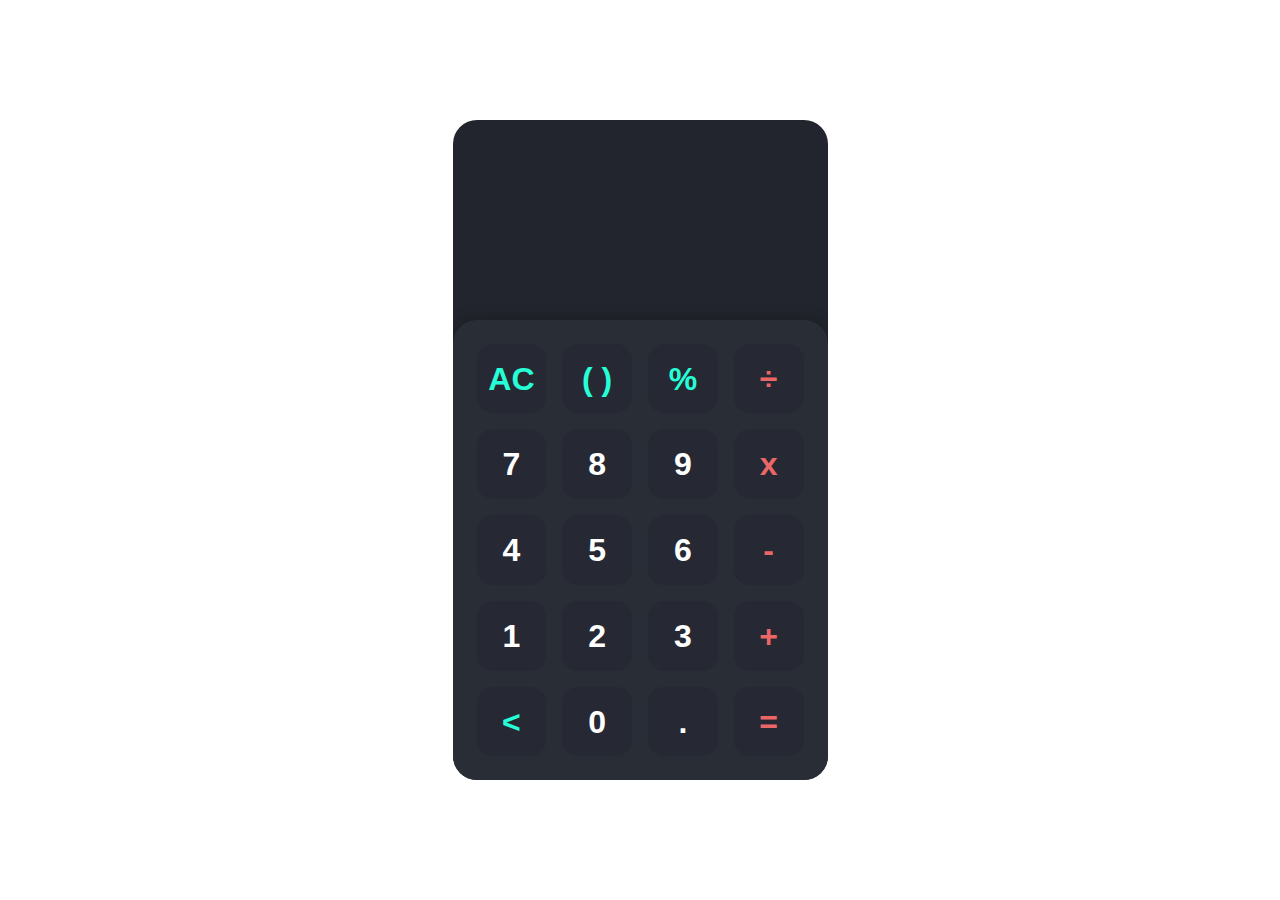
<file: Calculator/index.html>
<!DOCTYPE html>
<html lang="en">
<head>
	<meta charset="UTF-8">
	<meta http-equiv="X-UA-Compatible" content="IE=edge">
	<meta name="viewport" content="width=device-width, initial-scale=1.0">
	<title>Calculator</title>
	<link rel="stylesheet" href="style.css" />
</head>
<body>
	
	<div class="app">

		<div class="calculator">

			<div class="display">
				<div class="content">
					<div class="input"></div>
					<div class="output"></div>
				</div>
			</div>

			<div class="keys">

				<div data-key="clear" class="key action">
					<span>AC</span>
				</div>

				<div data-key="brackets" class="key action">
					<span>( )</span>
				</div>

				<div data-key="%" class="key action">
					<span>%</span>
				</div>

				<div data-key="/" class="key operator">
					<span>÷</span>
				</div>

				<div data-key="7" class="key">
					<span>7</span>
				</div>

				<div data-key="8" class="key">
					<span>8</span>
				</div>

				<div data-key="9" class="key">
					<span>9</span>
				</div>

				<div data-key="*" class="key operator">
					<span>x</span>
				</div>

				<div data-key="4" class="key">
					<span>4</span>
				</div>

				<div data-key="5" class="key">
					<span>5</span>
				</div>

				<div data-key="6" class="key">
					<span>6</span>
				</div>

				<div data-key="-" class="key operator">
					<span>-</span>
				</div>

				<div data-key="1" class="key">
					<span>1</span>
				</div>

				<div data-key="2" class="key">
					<span>2</span>
				</div>

				<div data-key="3" class="key">
					<span>3</span>
				</div>

				<div data-key="+" class="key operator">
					<span>+</span>
				</div>

				<div data-key="backspace" class="key action">
					<span>&lt;</span>
				</div>

				<div data-key="0" class="key">
					<span>0</span>
				</div>

				<div data-key="." class="key">
					<span>.</span>
				</div>
				
				<div data-key="=" class="key operator">
					<span>=</span>
				</div>
			</div>

		</div>

	</div>

	<script src="script.js"></script>
</body>
</html>
</file>
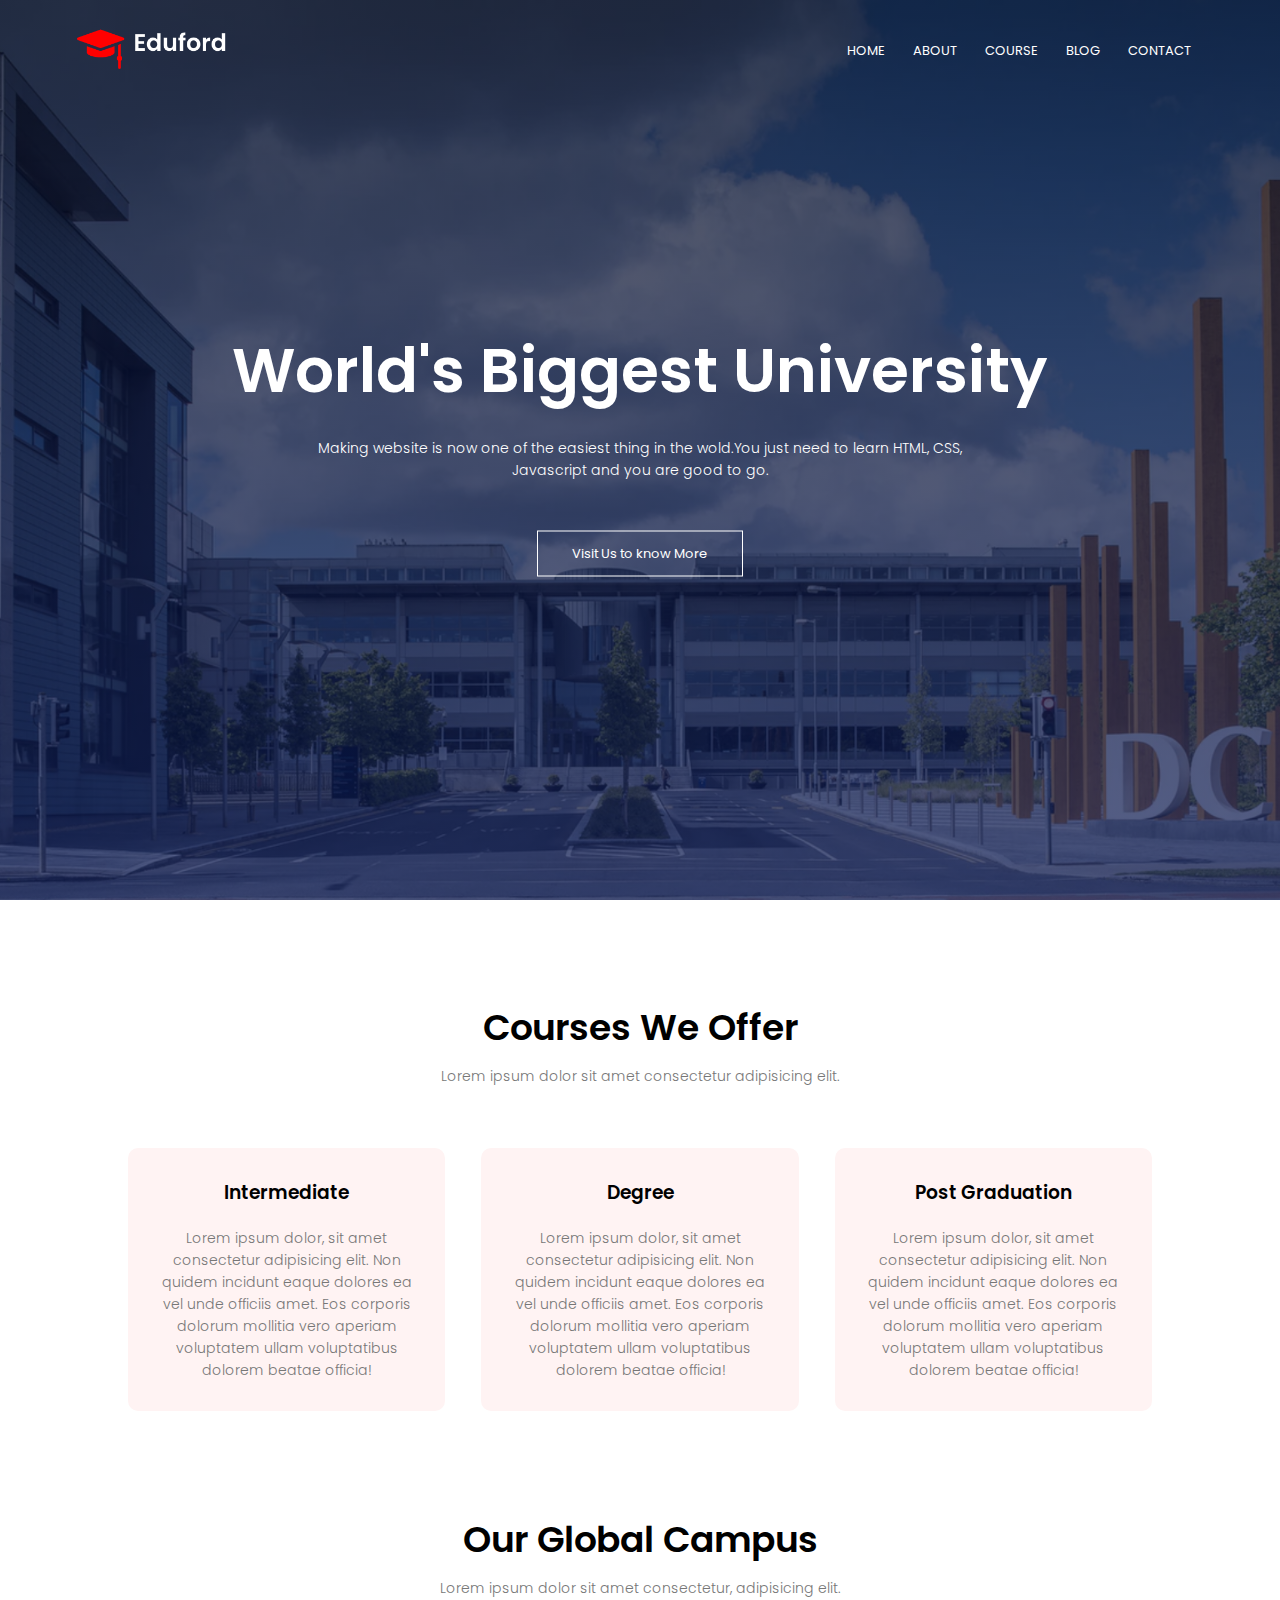
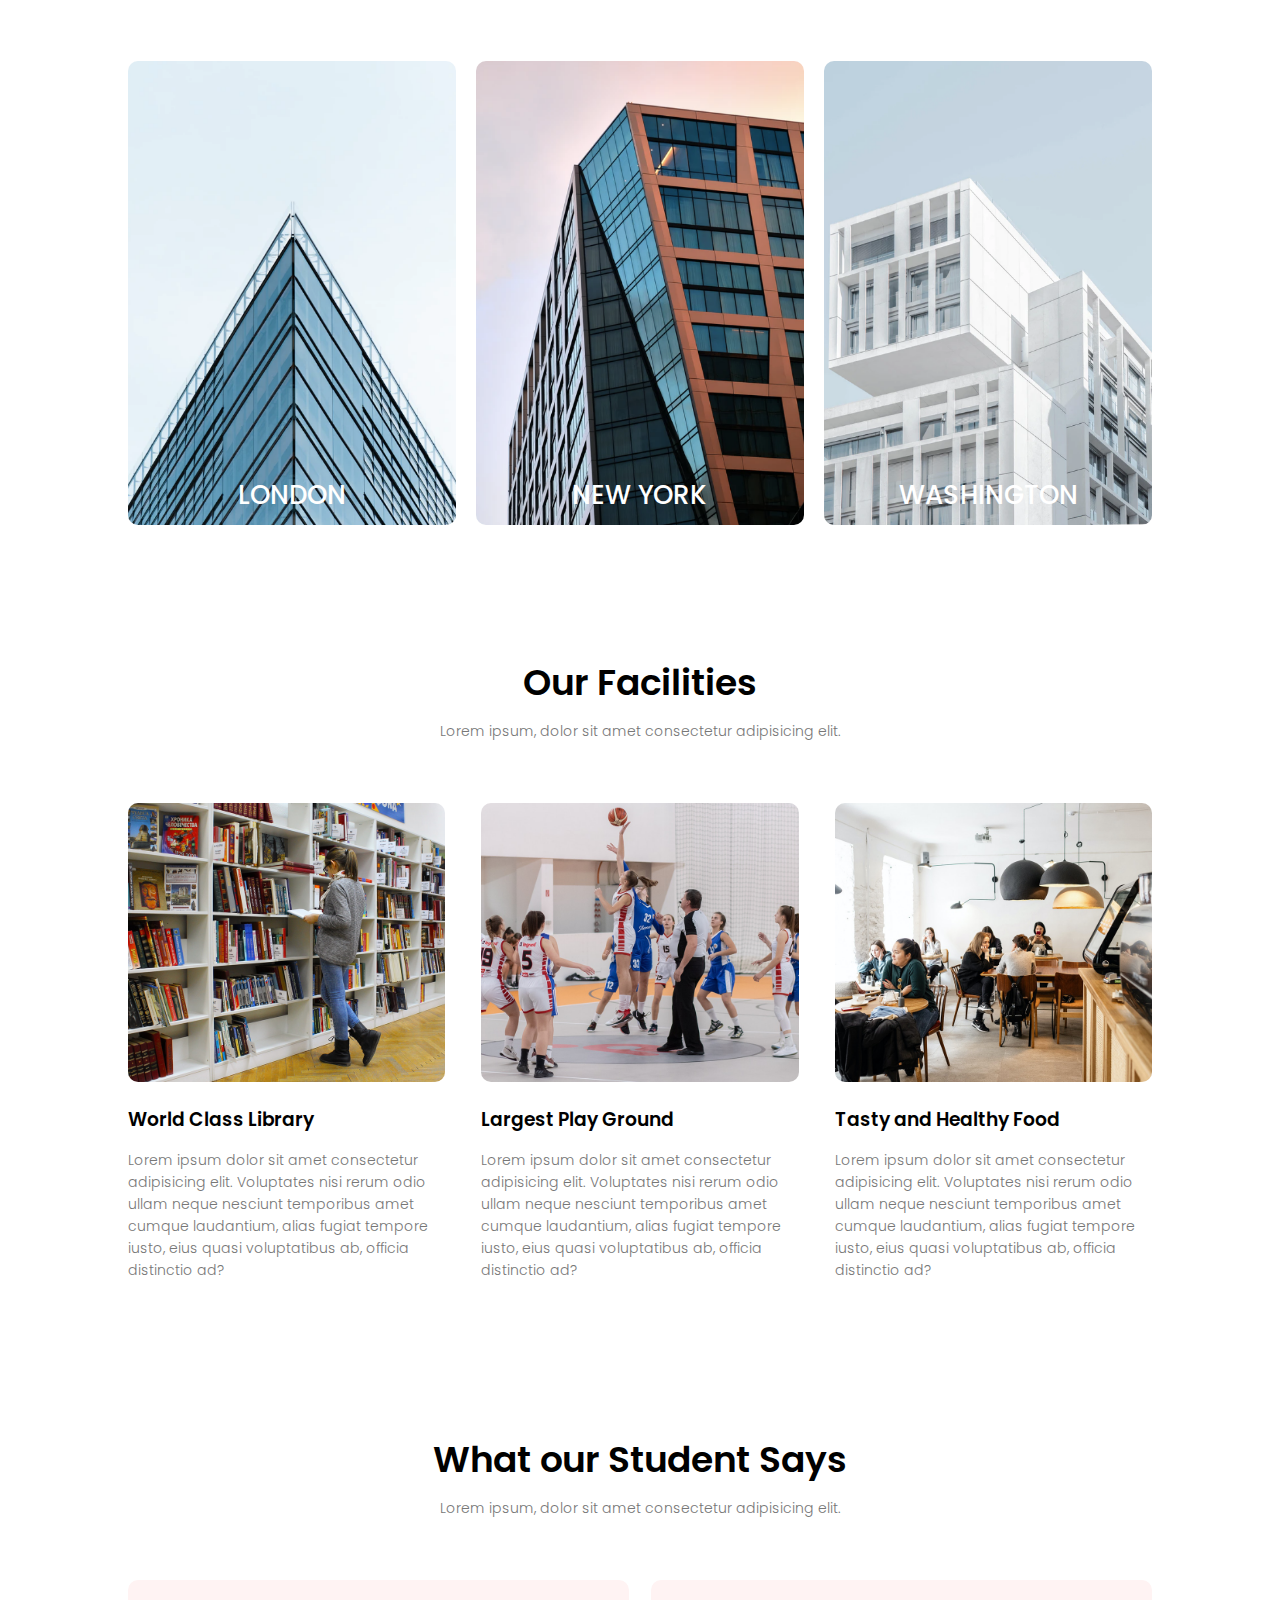
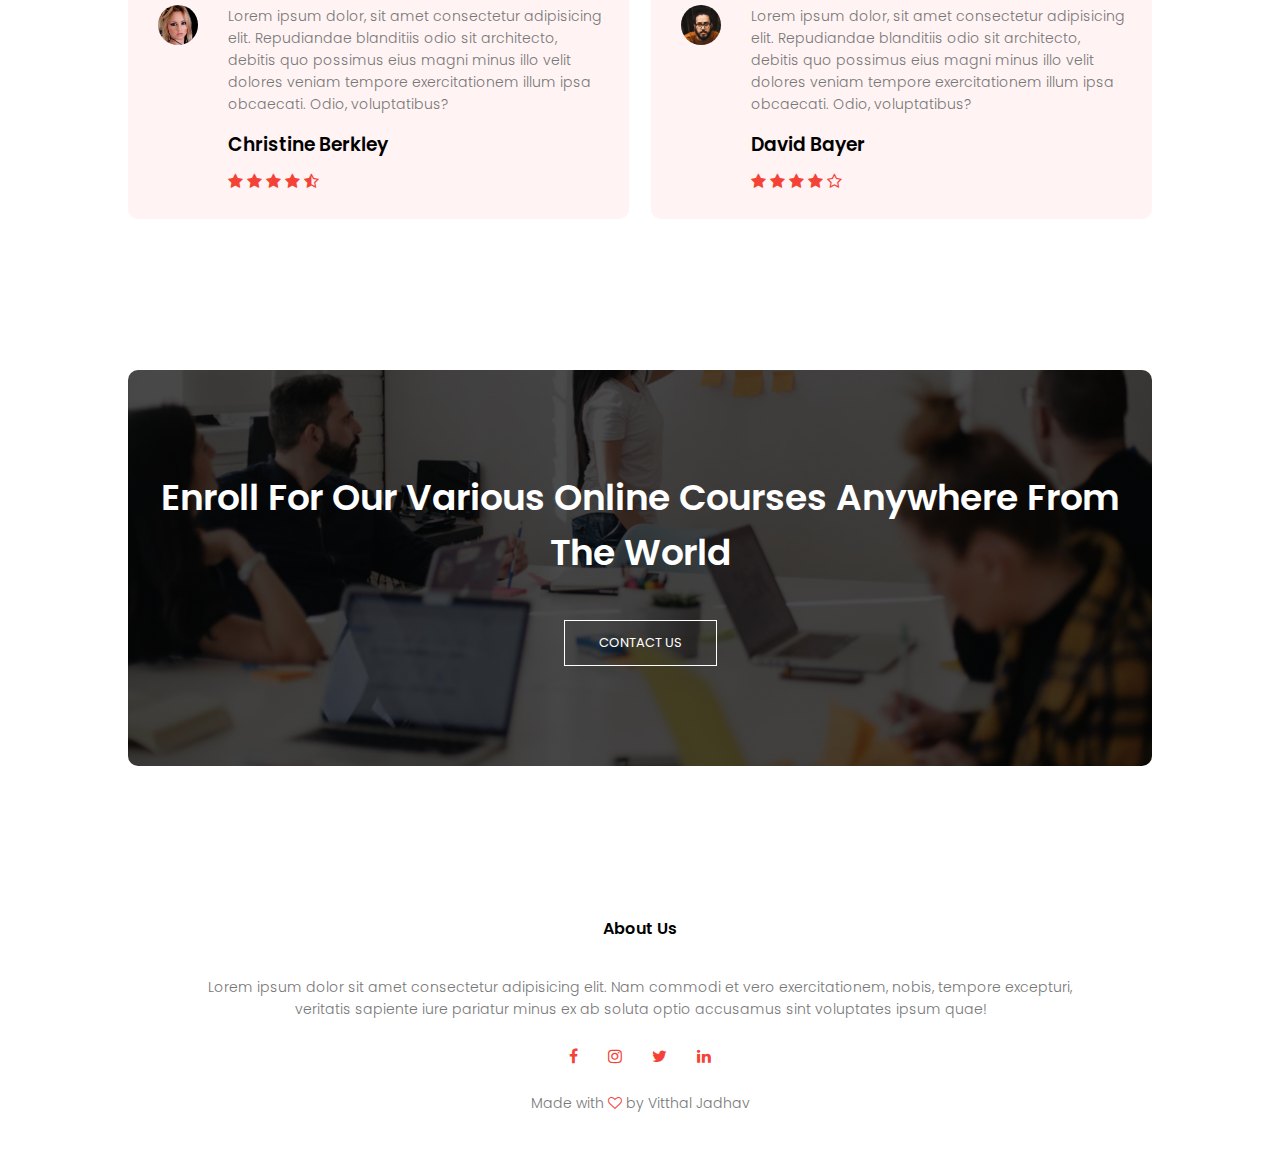
<file: Landing page university/index.html>
<!DOCTYPE html>
<html lang="en">
<head>
    <meta charset="UTF-8">
    <meta name="viewport" content="width=device-width, initial-scale=1.0">
    <title>University Website Design</title>
    <link rel="stylesheet" href="style.css">
    <link href="https://fonts.googleapis.com/css2?family=Poppins:wght@100;200;300;400;600;700&display=swap" rel="stylesheet">
  <link rel="stylesheet" href="https://cdnjs.cloudflare.com/ajax/libs/font-awesome/4.7.0/css/font-awesome.min.css">
</head>
<body>
    <section class="header">
       <nav>
        <a href="index.html"><img src="eduford_img\logo.png"></a>
        <div class="nav-links" id="navLinks">
            <i class="fa fa-times" aria-hidden="true" onclick="hideMenu()"></i>
            <ul>
                <li><a href="index.html">HOME</a></li>
                <li><a href="about.html">ABOUT</a></li>
                <li><a href="course.html">COURSE</a></li>
                <li><a href="blog.html">BLOG</a></li>
                <li><a href="contact.html">CONTACT</a></li>
            </ul>
        </div>
        <i class="fa fa-bars" aria-hidden="true" onclick="showMenu()"></i>
       </nav> 
       <div class="text-box">
        <h1>World's Biggest University</h1>
        <p>Making website is now one of the easiest thing in the wold.You just need to learn HTML, CSS,</br> Javascript and you are good to go.
        </p>
        <a href="about.html" class="hero-btn">Visit Us to know More</a>
</div>
    </section>
    <!------- Course----- -->
    <section class="course">
        <h1>Courses We Offer</h1>
        <p>Lorem ipsum dolor sit amet consectetur adipisicing elit.</p>
        <div class="row">
            <div class="course-col">
                <h3>Intermediate</h3>
                <p>Lorem ipsum dolor, sit amet consectetur adipisicing elit. Non quidem incidunt eaque dolores ea vel unde officiis amet. Eos corporis dolorum mollitia vero aperiam voluptatem ullam voluptatibus dolorem beatae officia!</p>
            </div>
            <div class="course-col">
                <h3>Degree</h3>
                <p>Lorem ipsum dolor, sit amet consectetur adipisicing elit. Non quidem incidunt eaque dolores ea vel unde officiis amet. Eos corporis dolorum mollitia vero aperiam voluptatem ullam voluptatibus dolorem beatae officia!</p>
            </div>
            <div class="course-col">
                <h3>Post Graduation</h3>
                <p>Lorem ipsum dolor, sit amet consectetur adipisicing elit. Non quidem incidunt eaque dolores ea vel unde officiis amet. Eos corporis dolorum mollitia vero aperiam voluptatem ullam voluptatibus dolorem beatae officia!</p>
            </div>
        </div>
    </section>
<!-- ----Campus----- -->
<section class="campus">
    <h1>Our Global Campus</h1>
    <p>Lorem ipsum dolor sit amet consectetur, adipisicing elit.</p>
<div class="row">
    <div class="campus-col">
        <img src="eduford_img\london.png">
        <div class="layer">
            <h3>LONDON</h3>
        </div>
    </div>
        <div class="campus-col">
            <img src="eduford_img\newyork.png">
            <div class="layer">
                <h3>NEW YORK</h3>
            </div>
        </div>
            <div class="campus-col">
                <img src="eduford_img\washington.png">
                <div class="layer">
                    <h3>WASHINGTON</h3>
                </div>
   </div>
</div>
</section>
<!-- ------Facilities----- -->

<section class="facilities">
    <h1>Our Facilities</h1>
    <p>Lorem ipsum, dolor sit amet consectetur adipisicing elit.</p>

    <div class="row">
        <div class="facilities-col">
            <img src="eduford_img/library.png">
            <h3>World Class Library</h3>
            <p>Lorem ipsum dolor sit amet consectetur adipisicing elit. Voluptates nisi rerum odio ullam neque nesciunt temporibus amet cumque laudantium, alias fugiat tempore iusto, eius quasi voluptatibus ab, officia distinctio ad?</p>
        </div>
        <div class="facilities-col">
            <img src="eduford_img/basketball.png">
            <h3>Largest Play Ground</h3>
            <p>Lorem ipsum dolor sit amet consectetur adipisicing elit. Voluptates nisi rerum odio ullam neque nesciunt temporibus amet cumque laudantium, alias fugiat tempore iusto, eius quasi voluptatibus ab, officia distinctio ad?</p>
            
        </div>
        <div class="facilities-col">
            <img src="eduford_img/cafeteria.png">
            <h3>Tasty and Healthy Food</h3>
            <p>Lorem ipsum dolor sit amet consectetur adipisicing elit. Voluptates nisi rerum odio ullam neque nesciunt temporibus amet cumque laudantium, alias fugiat tempore iusto, eius quasi voluptatibus ab, officia distinctio ad?</p>
            
        </div>
    </div>
</section>

<!--------------------testimonials----------------->

<section class="testimonials">
    <h1>What our Student Says</h1>
    <p>Lorem ipsum, dolor sit amet consectetur adipisicing elit.</p>

    <div class="row">
        <div class="testimonials-col">
            <img src="eduford_img/user1.jpg">
            <div>
                <p>Lorem ipsum dolor, sit amet consectetur adipisicing elit. Repudiandae blanditiis odio sit architecto, debitis quo possimus eius magni minus illo velit dolores veniam tempore exercitationem illum ipsa obcaecati. Odio, voluptatibus?</p>
            <h3>Christine Berkley</h3>
            <i class="fa fa-star" aria-hidden="true"></i>
            <i class="fa fa-star" aria-hidden="true"></i>
            <i class="fa fa-star" aria-hidden="true"></i>
            <i class="fa fa-star" aria-hidden="true"></i>    
            <i class="fa fa-star-half-o" aria-hidden="true"></i>
        </div>
        </div>
        <div class="testimonials-col">
            <img src="eduford_img/user2.jpg">
            <div>
                <p>Lorem ipsum dolor, sit amet consectetur adipisicing elit. Repudiandae blanditiis odio sit architecto, debitis quo possimus eius magni minus illo velit dolores veniam tempore exercitationem illum ipsa obcaecati. Odio, voluptatibus?</p>
            <h3>David Bayer</h3>
            <i class="fa fa-star" aria-hidden="true"></i>
            <i class="fa fa-star" aria-hidden="true"></i>
            <i class="fa fa-star" aria-hidden="true"></i>
            <i class="fa fa-star" aria-hidden="true"></i> 
            <i class="fa fa-star-o" aria-hidden="true"></i>
            </div>
        </div>
    </div>
</section>

<!-- -------Call to Action--------- -->

<section class="cta">
    <h1>Enroll For Our Various Online Courses Anywhere From The World</h1>
    <a href="contact.html" class="hero-btn">CONTACT US</a>
</section>

<!-- ------------Footer------------ -->
  
<section class="footer">
    <h4>About Us</h4>
    <p>Lorem ipsum dolor sit amet consectetur adipisicing elit. Nam commodi et vero exercitationem, nobis, tempore excepturi,<br>veritatis sapiente iure pariatur minus ex ab soluta optio accusamus sint voluptates ipsum quae!</p>
<div class="icons">
    <i class="fa fa-facebook" aria-hidden="true"></i>
    <i class="fa fa-instagram" aria-hidden="true"></i>
    <i class="fa fa-twitter" aria-hidden="true"></i>
    <i class="fa fa-linkedin" aria-hidden="true"></i> 

</div>
<p>Made with <i class="fa fa-heart-o" aria-hidden="true"></i> by Vitthal Jadhav</p>
</section>

<!-- ------JavaSript for Toggle Menu-------- -->
   
   <script>
        var navLinks= document.getElementById("navLinks");
        function showMenu(){
            navLinks.style.right="0";
        }
        function hideMenu(){
            navLinks.style.right="-200px";
        }
    
    </script>
</body>
</html>
</file>
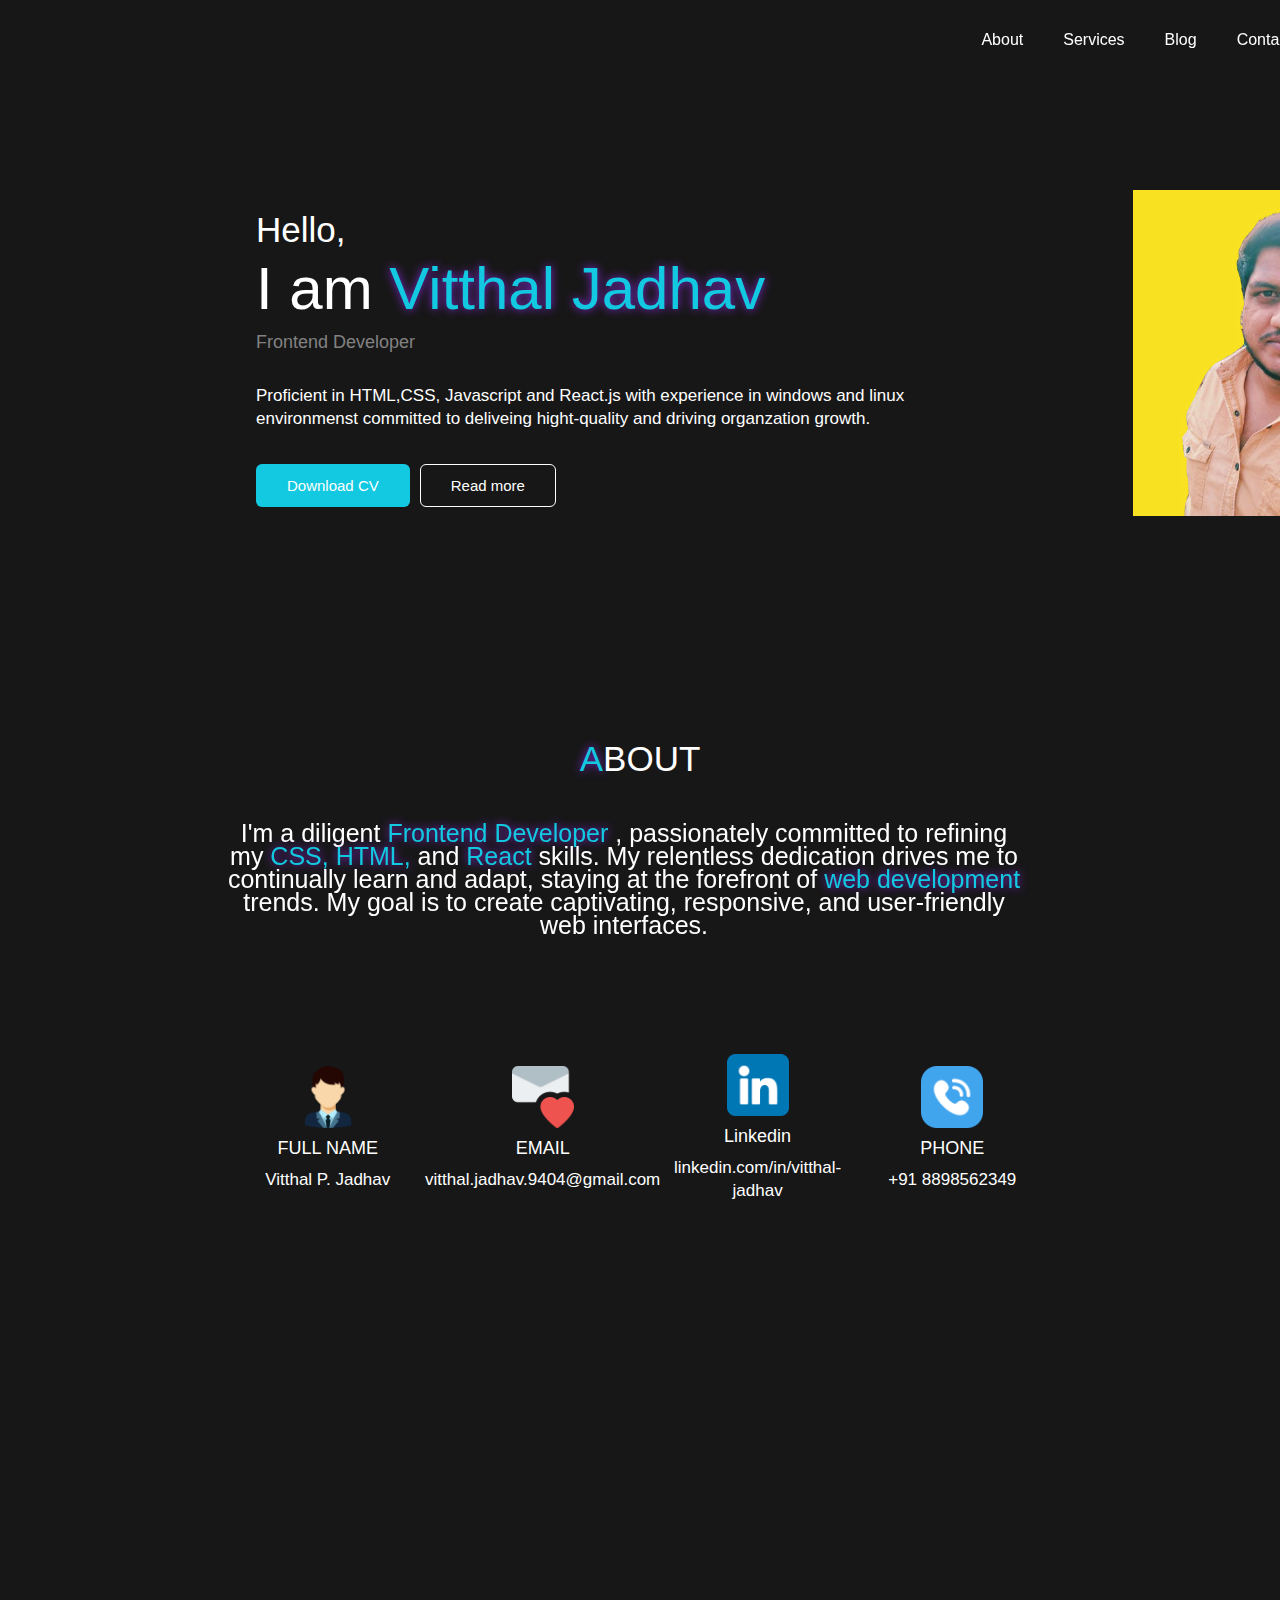
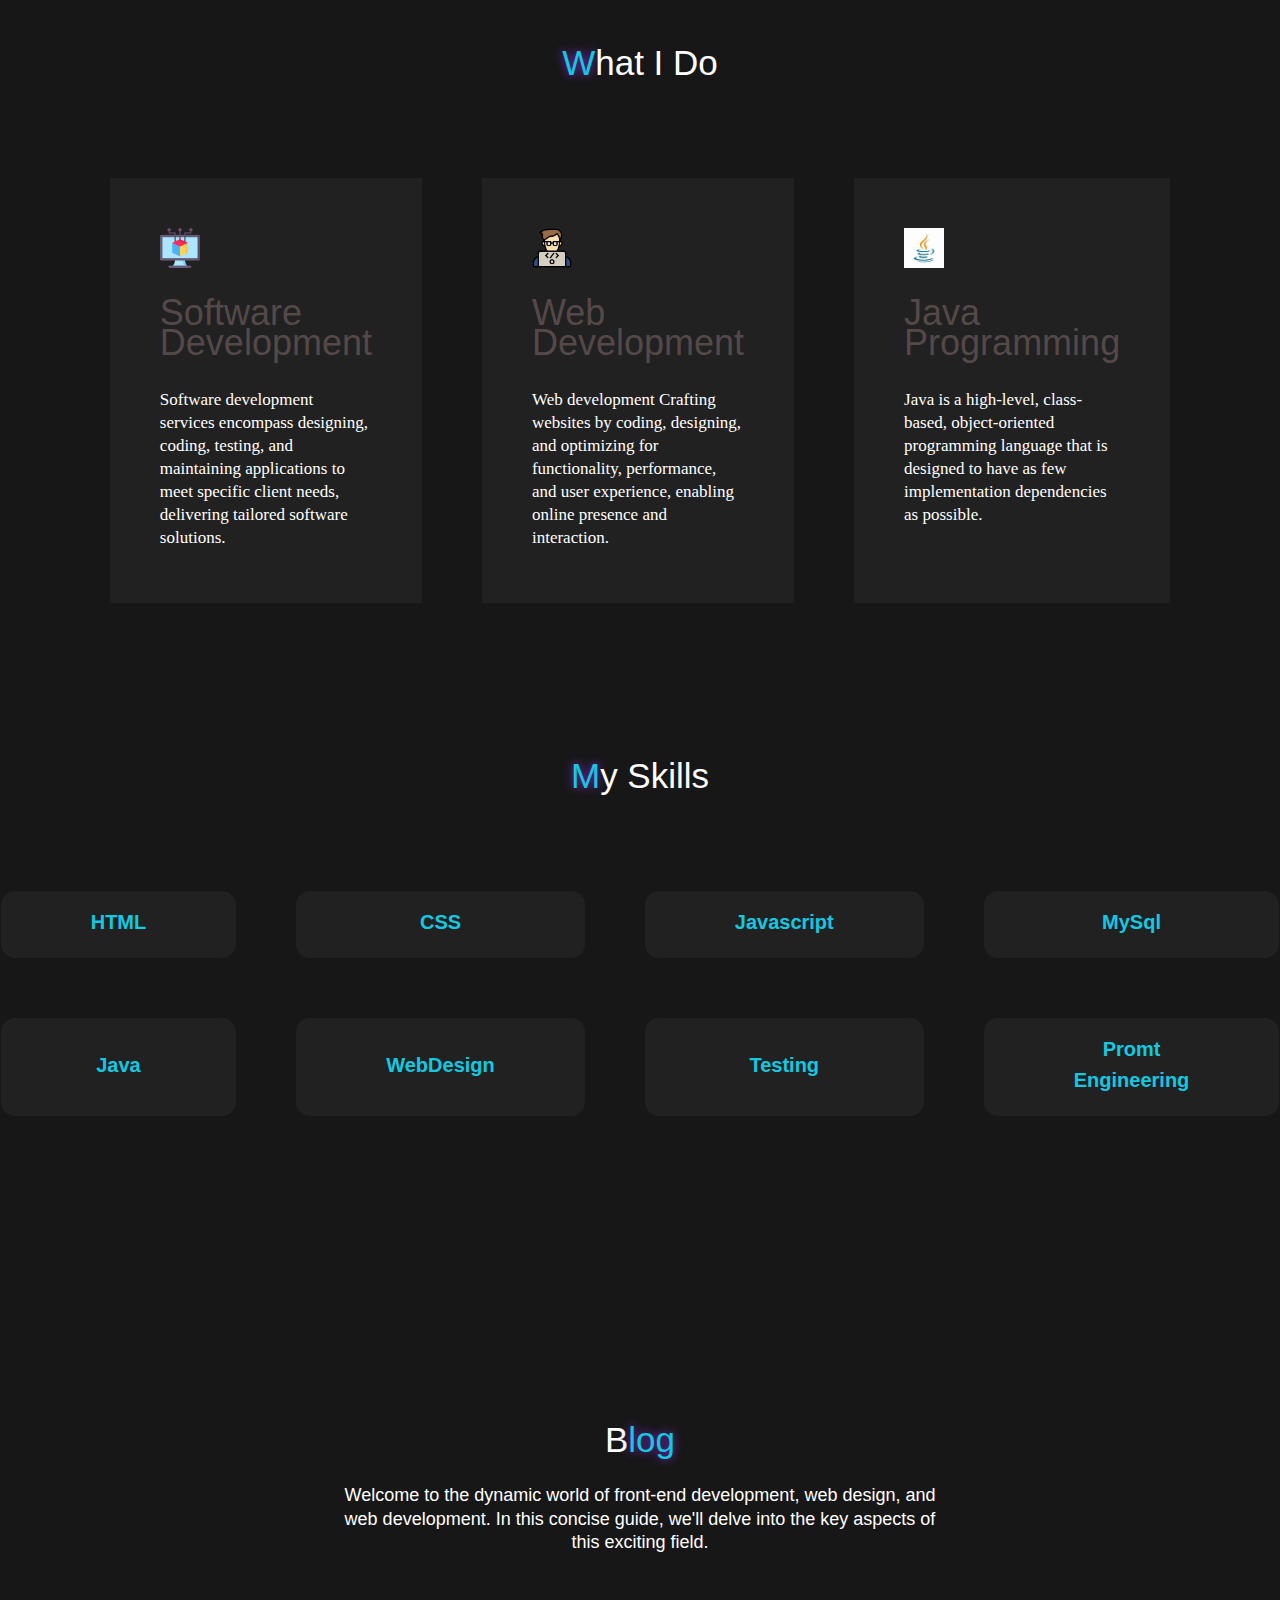
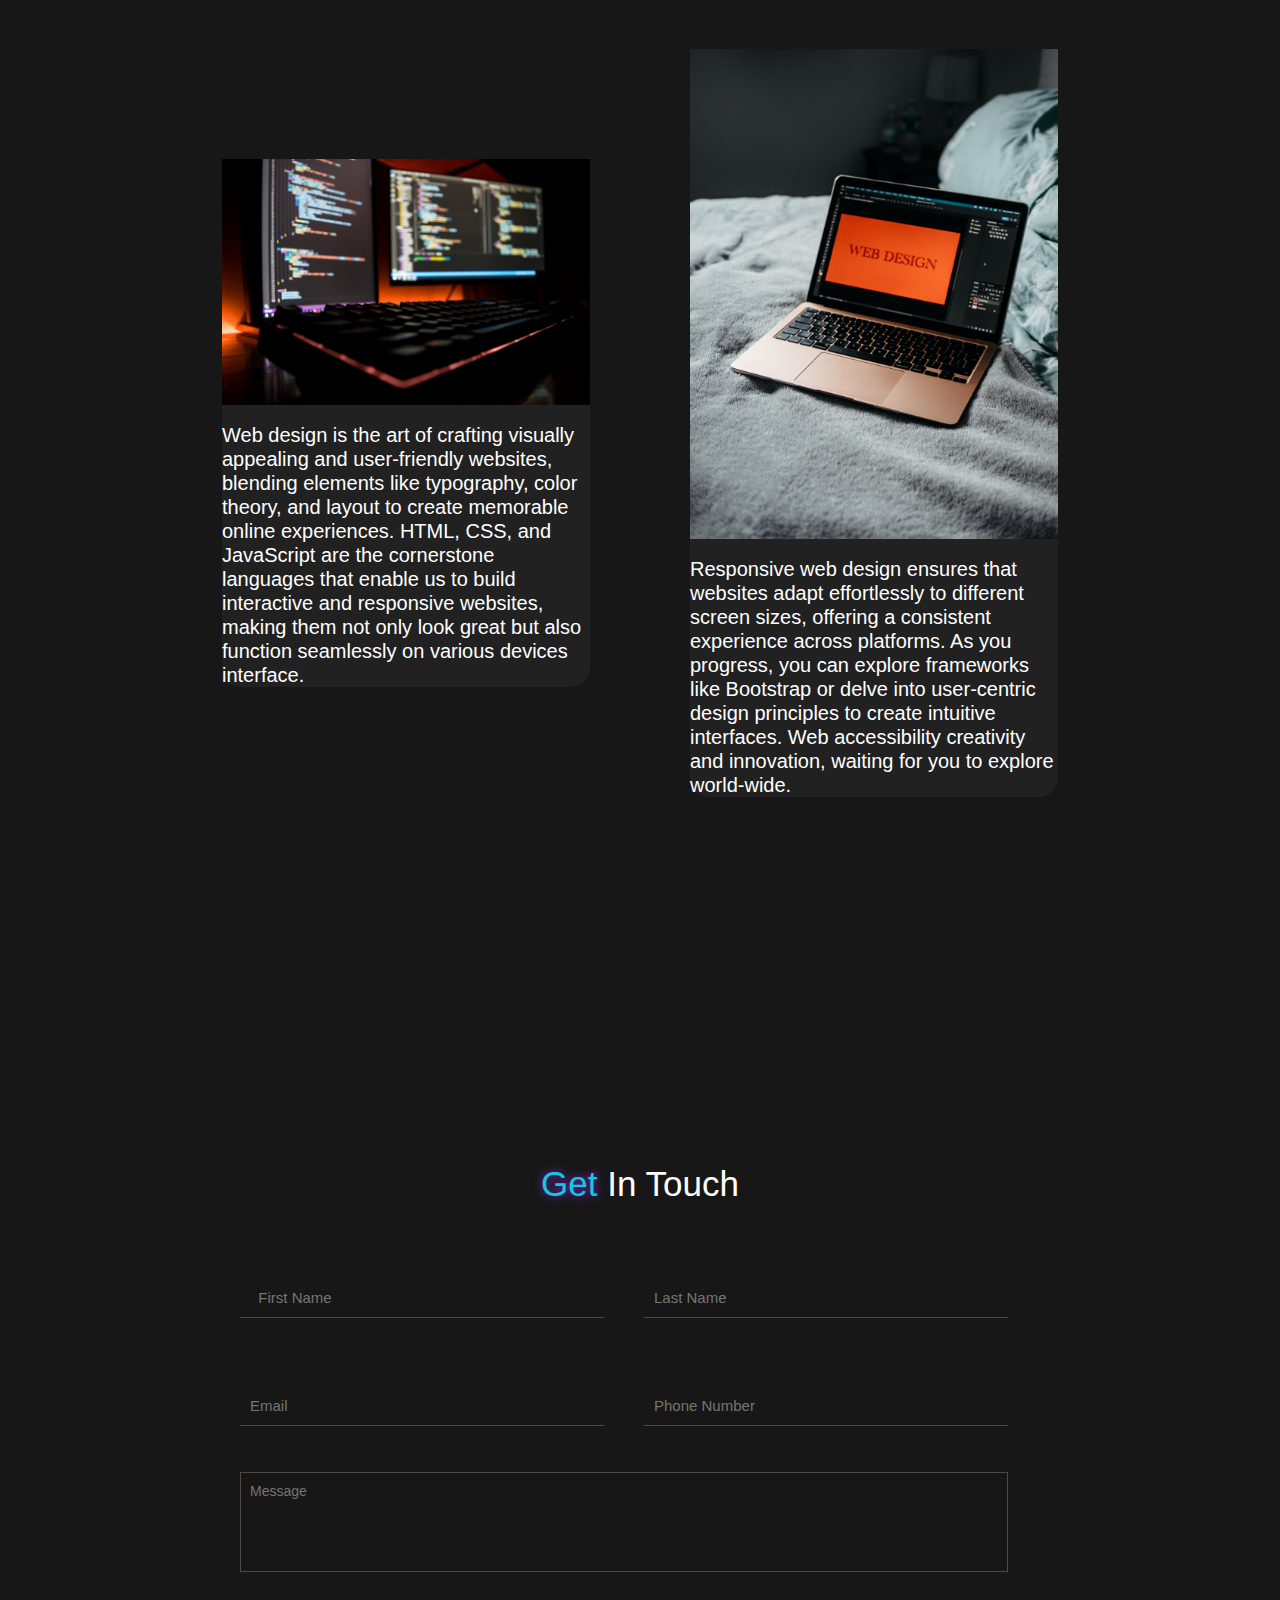
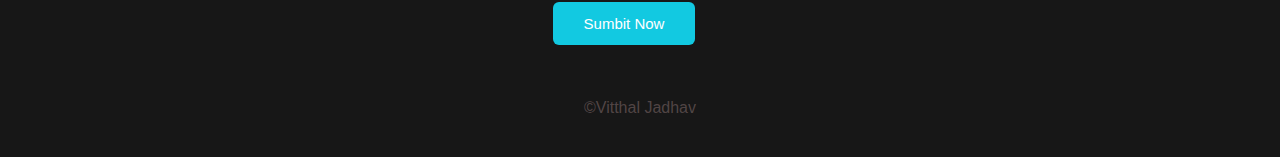
<file: Portfolio/index.html>
<!DOCTYPE html>
<html lang="en">
<head>
    <!-- <meta charset="UTF-8">
    <meta name="viewport" content="width=device-width, initial-scale=1.0">
    <title>Document</title> -->
    <meta charset="UTF-8">
    <meta name="viewport" content="width=device-width, initial-scale=1.0">
    <link rel="stylesheet" href="app.css">
    <link rel="stylesheet" href="https://cdnjs.cloudflare.com/ajax/libs/font-awesome/6.4.2/css/all.min.css"/>
    <title>Portfolio</title>
</head>
<body>
    <nav>
        <div class="container nav-container">
            <a href="" class="logo">
                <h2>Vitthal<span> Jadhav</span></h2>
            </a>
            <ul>
                <li><a href="#About">About </a></li>
                <li><a href="#Services">Services</a></li>
                <li><a href="#Blog">Blog</a></li>
                <li><a href="#Contact">Contact </a></li>

            </ul>
        </div>
    </nav>
    <header>
        <div class="header-container container">
            <div class="header-left">
                <h1>
                    Hello,

                    <p class="name"> I am <span>Vitthal Jadhav</span></p>
                    <p><h5>Frontend Developer</h5></p>
                    
                </h1>
                <p>Proficient in HTML,CSS, Javascript and React.js with
                    experience in windows and linux<br> environmenst
                    committed to deliveing hight-quality and driving organzation growth.
                </p>

                <br>
                <div class="header-action-aria">
                    <a href="Resume feb24.pdf" download class="btn btn-primary">Download CV</a>
                    <a href="" class="btn">Read more</a>
                </div>
            </div>
            <div class="header-right">
                <img src="Profic pic.png" alt="">
            </div>
    </header>

    <section id="About">
        <h1><span>A</span>BOUT</h1>
        <div class="container about-container">
            <p>I'm a diligent <span>Frontend Developer </span>, passionately committed to refining my <span> CSS, HTML,
                </span> and <span> React </span> skills. My
                relentless dedication drives me to continually learn and adapt, staying at the forefront of <span>web
                    development</span> trends. My goal is to create captivating, responsive, and user-friendly web
                interfaces.</p>
        </div>
        <div class="about-content">
            <article class="about-article">
                <img src="man.png" alt="">
                <h5>FULL NAME</h5>
                <p>Vitthal P. Jadhav</p>

            </article>
            <article class="about-article">
           <img src="email.png" alt="">   
                <h5>EMAIL</h5>
                <p>vitthal.jadhav.9404@gmail.com</p>

            </article>
            <article class="about-article">
                 <img src="linkedin.png" alt="">
                <h5>Linkedin</h5>
                <p>linkedin.com/in/vitthal-jadhav</p>

            </article>
            <article class="about-article">
                <img src="telephone-call.png" alt="">
                <h5>PHONE </h5>
                <p>+91 8898562349</p>

            </article>
        </div>
    </section>


    <section id="Services">
        <h1><span>W</span>hat I Do</h1>

        <div class="container services-container">
            <article class="services-article">
                <img src="software.png" alt="">
                <h2>Software Development</h2>
                <p>Software development services encompass designing, coding, testing, and maintaining applications to
                    meet specific client needs, delivering tailored software solutions.</p>
            </article>
            <article class="services-article">
                <img src="coding.png" alt="">
                <h2>Web
                    Development</h2>
                <p>Web development

                    Crafting websites by coding, designing, and optimizing for functionality, performance, and user
                    experience, enabling online presence and interaction.</p>
            </article>
            <article class="services-article">
                <img src="java.jpg" alt="">
                <h2>Java Programming</h2>
                <p>

                    Java is a high-level, class-based, object-oriented programming language that is designed to have as few implementation dependencies as possible.
        </div>
    </section>

    <section id="skills">
        <h1> <span>M</span>y Skills</h1>
        <div class="container skills-container">
            <article class="skill-article">

                <h4>HTML </h4>
            </article>
            <article class="skill-article">

                <h4>CSS</h4>
            </article>
            <article class="skill-article">

                <h4>Javascript</h4>
            </article>
            <article class="skill-article">

                <h4>MySql</h4>
            </article>
            <article class="skill-article">

                <h4>Java</h4>
            </article>
            <article class="skill-article">

                <h4>WebDesign</h4>
            </article>
            <article class="skill-article">

                <h4>Testing</h4>
            </article>
            <article class="skill-article">

                <h4>Promt Engineering</h4>
            </article>

        </div>
    </section>


    <section id="Blog">
        <div class="row">
            <div class="header">
                <h1>B<span>log</span></h1>
                <p>Welcome to the dynamic world of front-end development, web design, and web development. In this
                    concise guide, we'll delve into the key aspects of this exciting field.</p>
            </div>
            <div class="content">
                <div class="card">

                    <img src="web design (1).jpg" alt="">
                    <br>
                    <p>
                        Web design is the art of crafting visually appealing and user-friendly websites, blending
                        elements like typography, color theory, and layout to create memorable online experiences. HTML,
                        CSS, and JavaScript are the cornerstone languages that enable us to build interactive and
                        responsive websites, making them not only look great but also function seamlessly on various
                        devices interface.

                    </p>
                </div>
                <div class="card">

                    <img src="web design (2).jpg" alt="">
                    <br>
                    <p>
                        Responsive web design ensures that websites adapt effortlessly to different screen sizes,
                        offering a consistent experience across platforms. As you progress, you can explore frameworks
                        like Bootstrap or delve into user-centric design principles to create intuitive interfaces. Web
                        accessibility creativity and innovation, waiting for you to explore world-wide.

                    </p>
                </div>
            </div>
        </div>
    </section>
    <section id="Contact">
        <h1> <span>Get</span> In Touch</h1>
        <div class="contatact-container container">
            <form>
                <div class="form-top">
                    <input type="text" placeholder="  First Name" required>
                    <input type="text" placeholder="Last Name" required>
                    <input type="email" placeholder="Email" required>
                    <input type="number" placeholder="Phone Number" required>

                </div>
                <div class="form-bottom">
                    <textarea name="message" placeholder="Message"></textarea>
                    <button type="submit" class="btn btn-primary">Sumbit Now</button>
                </div>
            </form>
        </div>
    </section>
    <footer>
        &copy;Vitthal Jadhav

    </footer>
    <script src="script.js"></script>
</body>
</html>
</file>
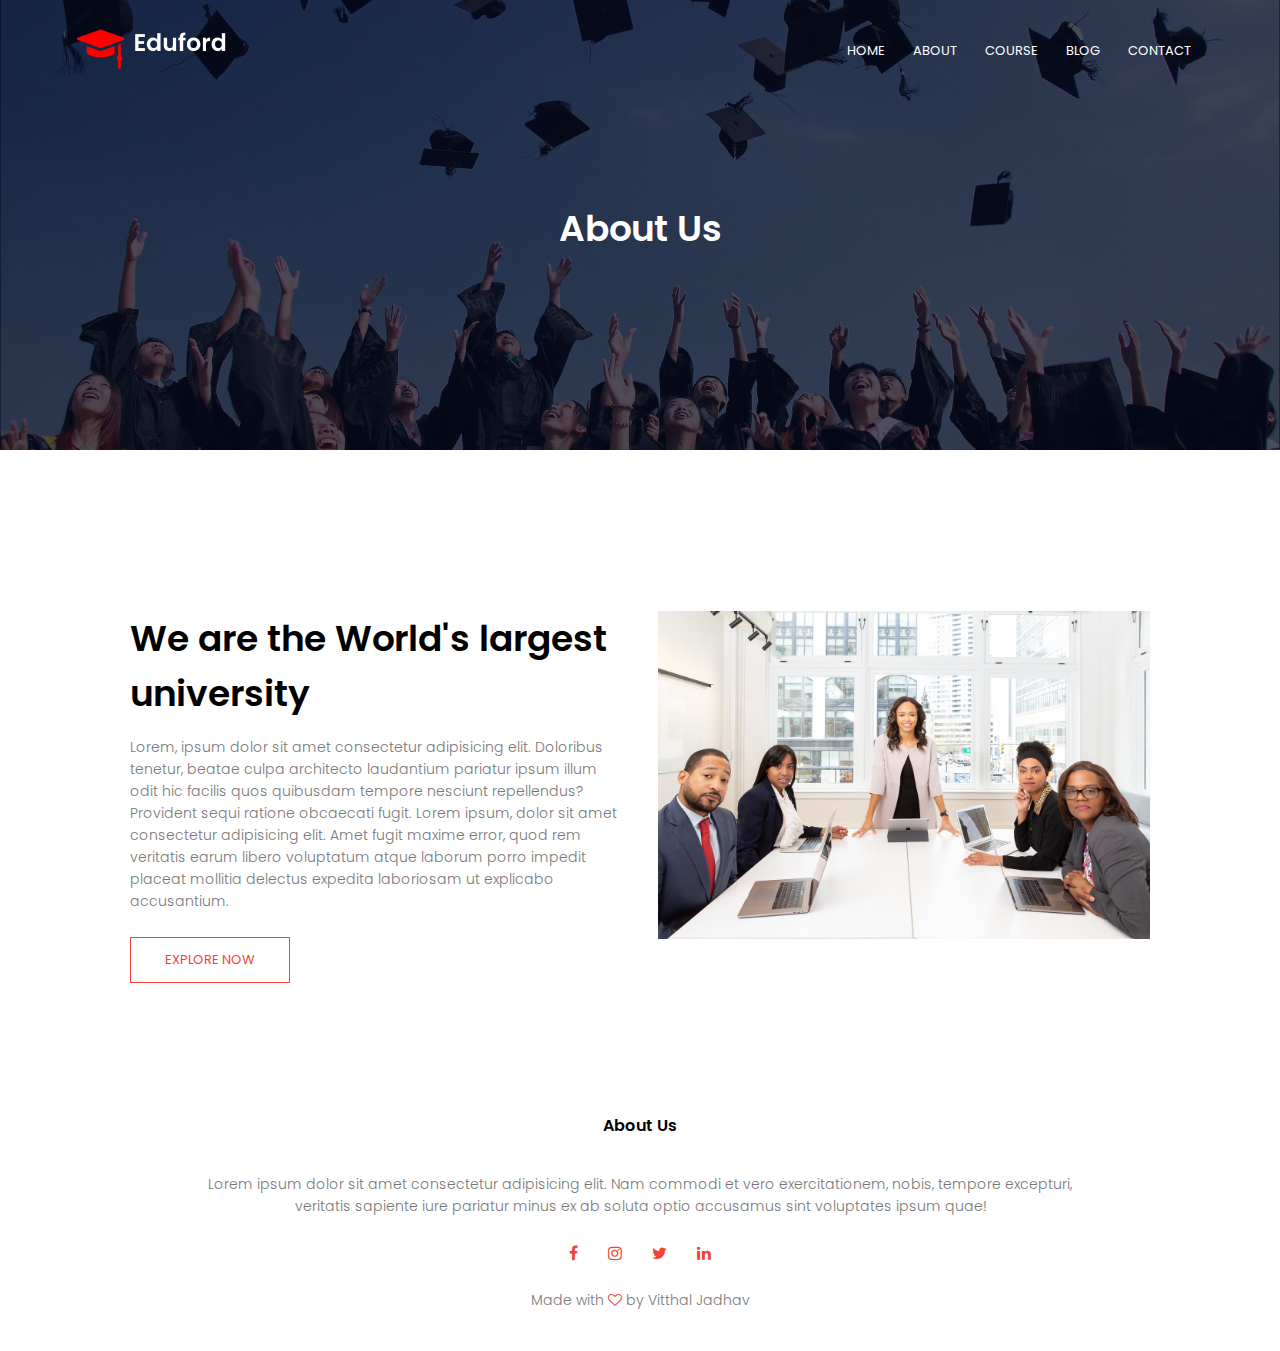
<file: Landing page university/about.html>
<!DOCTYPE html>
<html lang="en">
<head>
    <meta charset="UTF-8">
    <meta name="viewport" content="width=device-width, initial-scale=1.0">
    <title>University Website Design</title>
    <link rel="stylesheet" href="style.css">
    <link href="https://fonts.googleapis.com/css2?family=Poppins:wght@100;200;300;400;600;700&display=swap" rel="stylesheet">
  <link rel="stylesheet" href="https://cdnjs.cloudflare.com/ajax/libs/font-awesome/4.7.0/css/font-awesome.min.css">
</head>
<body>
    <section class="sub-header">
       <nav>
        <a href="index.html"><img src="eduford_img\logo.png"></a>
        <div class="nav-links" id="navLinks">
            <i class="fa fa-times" aria-hidden="true" onclick="hideMenu()"></i>
            <ul>
                <li><a href="index.html">HOME</a></li>
                <li><a href="about.html">ABOUT</a></li>
                <li><a href="course.html">COURSE</a></li>
                <li><a href="blog.html">BLOG</a></li>
                <li><a href="contact.html">CONTACT</a></li>
            </ul>
        </div>
        <i class="fa fa-bars" aria-hidden="true" onclick="showMenu()"></i>
       </nav> 
     <h1>About Us</h1>

    </section>

    <!-- ------------About us Content--------------- -->
     <section class="about-us">
        <div class="row">
            <div class="about-col">
                <h1>We are the World's largest university</h1>
                <p>Lorem, ipsum dolor sit amet consectetur adipisicing elit. Doloribus tenetur, beatae culpa architecto laudantium pariatur ipsum illum odit hic facilis quos quibusdam tempore nesciunt repellendus? Provident sequi ratione obcaecati fugit.
                    Lorem ipsum, dolor sit amet consectetur adipisicing elit. Amet fugit maxime error, quod rem veritatis earum libero voluptatum atque laborum porro impedit placeat mollitia delectus expedita laboriosam ut explicabo accusantium.
                </p>
                <a href="course.html" class="hero-btn red-btn">EXPLORE NOW</a>
            </div>
            <div class="about-col">
                 <img src="eduford_img/about.jpg">
            </div>
        </div>
     </section>
 <!-- ------------Footer------------ -> -->
  
<section class="footer">
    <h4>About Us</h4>
    <p>Lorem ipsum dolor sit amet consectetur adipisicing elit. Nam commodi et vero exercitationem, nobis, tempore excepturi,<br>veritatis sapiente iure pariatur minus ex ab soluta optio accusamus sint voluptates ipsum quae!</p>
<div class="icons">
    <i class="fa fa-facebook" aria-hidden="true"></i>
    <i class="fa fa-instagram" aria-hidden="true"></i>
    <i class="fa fa-twitter" aria-hidden="true"></i>
    <i class="fa fa-linkedin" aria-hidden="true"></i> 

</div>
<p>Made with <i class="fa fa-heart-o" aria-hidden="true"></i> by Vitthal Jadhav</p>
</section>

<!-- ------JavaSript for Toggle Menu-------- -->
   
   <script>
        var navLinks= document.getElementById("navLinks");
        function showMenu(){
            navLinks.style.right="0";
        }
        function hideMenu(){
            navLinks.style.right="-200px";
        }
    
    </script>
</body>
</html>
</file>
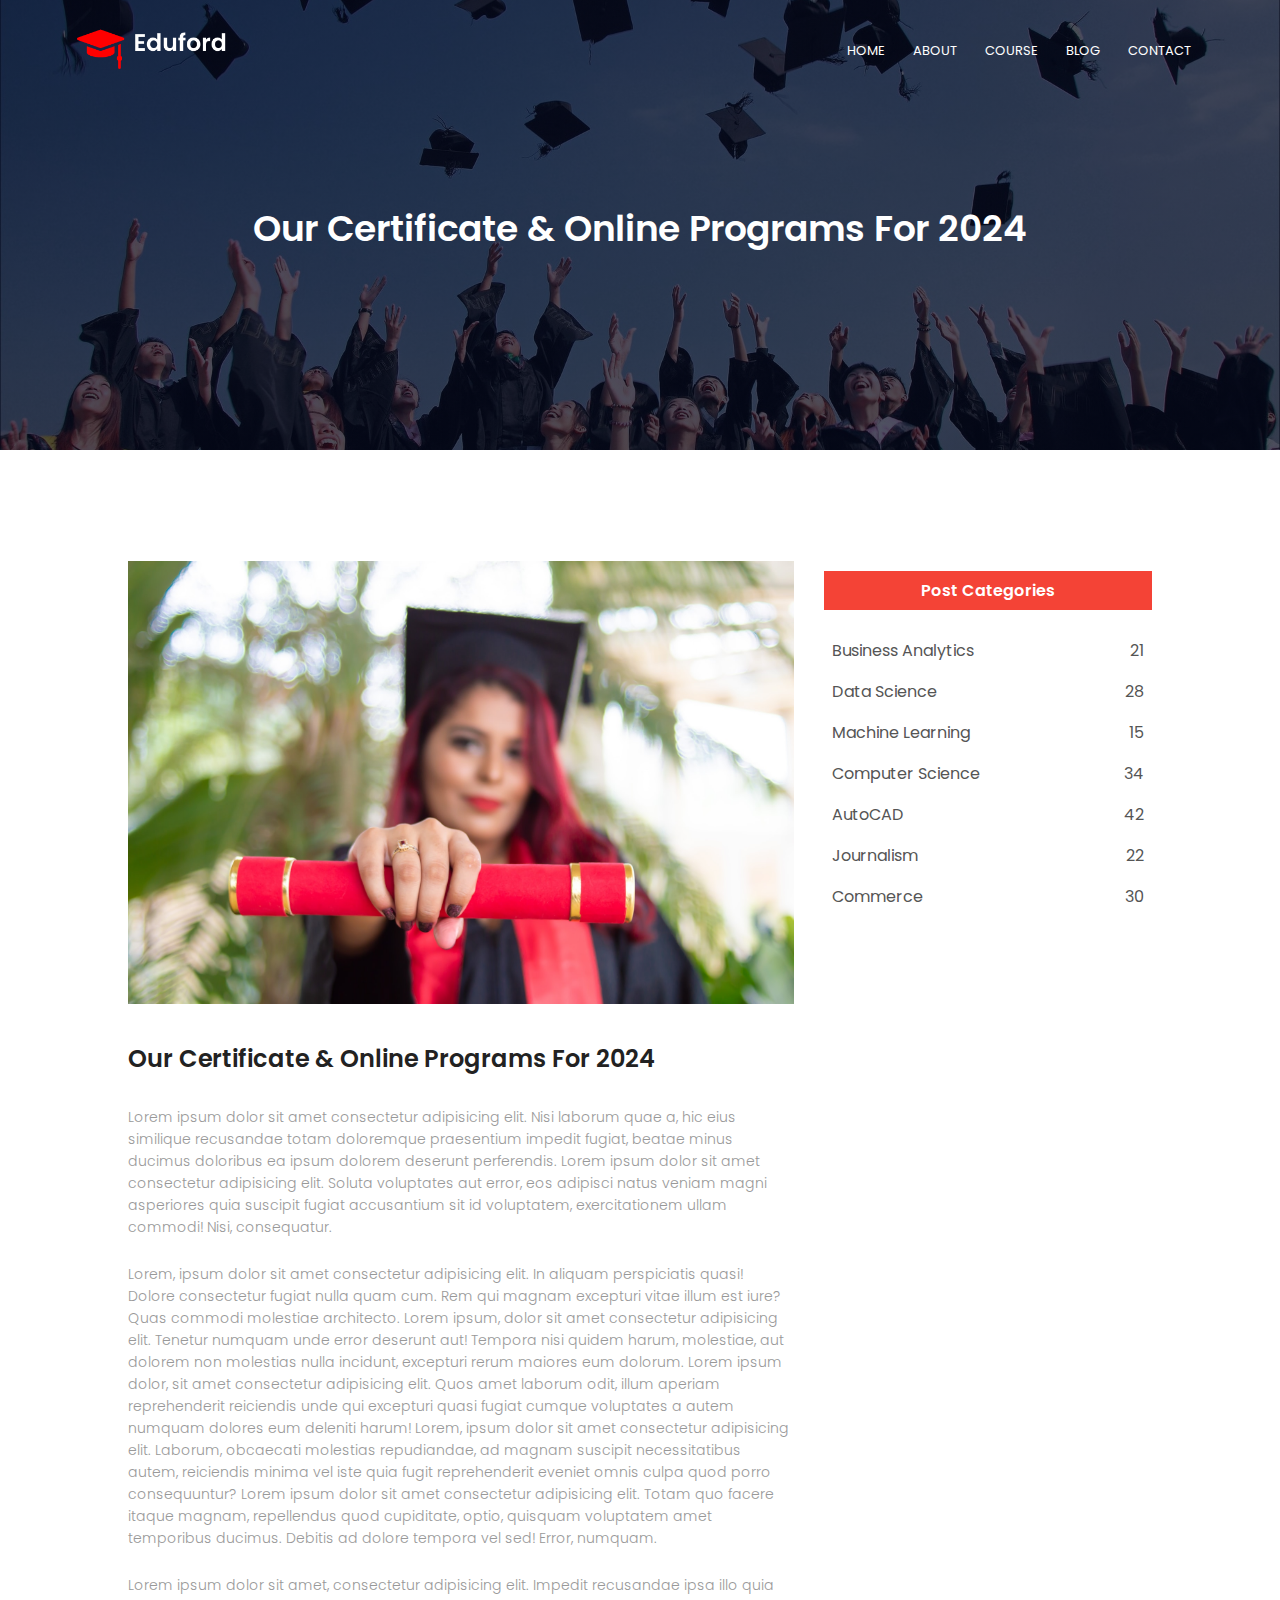
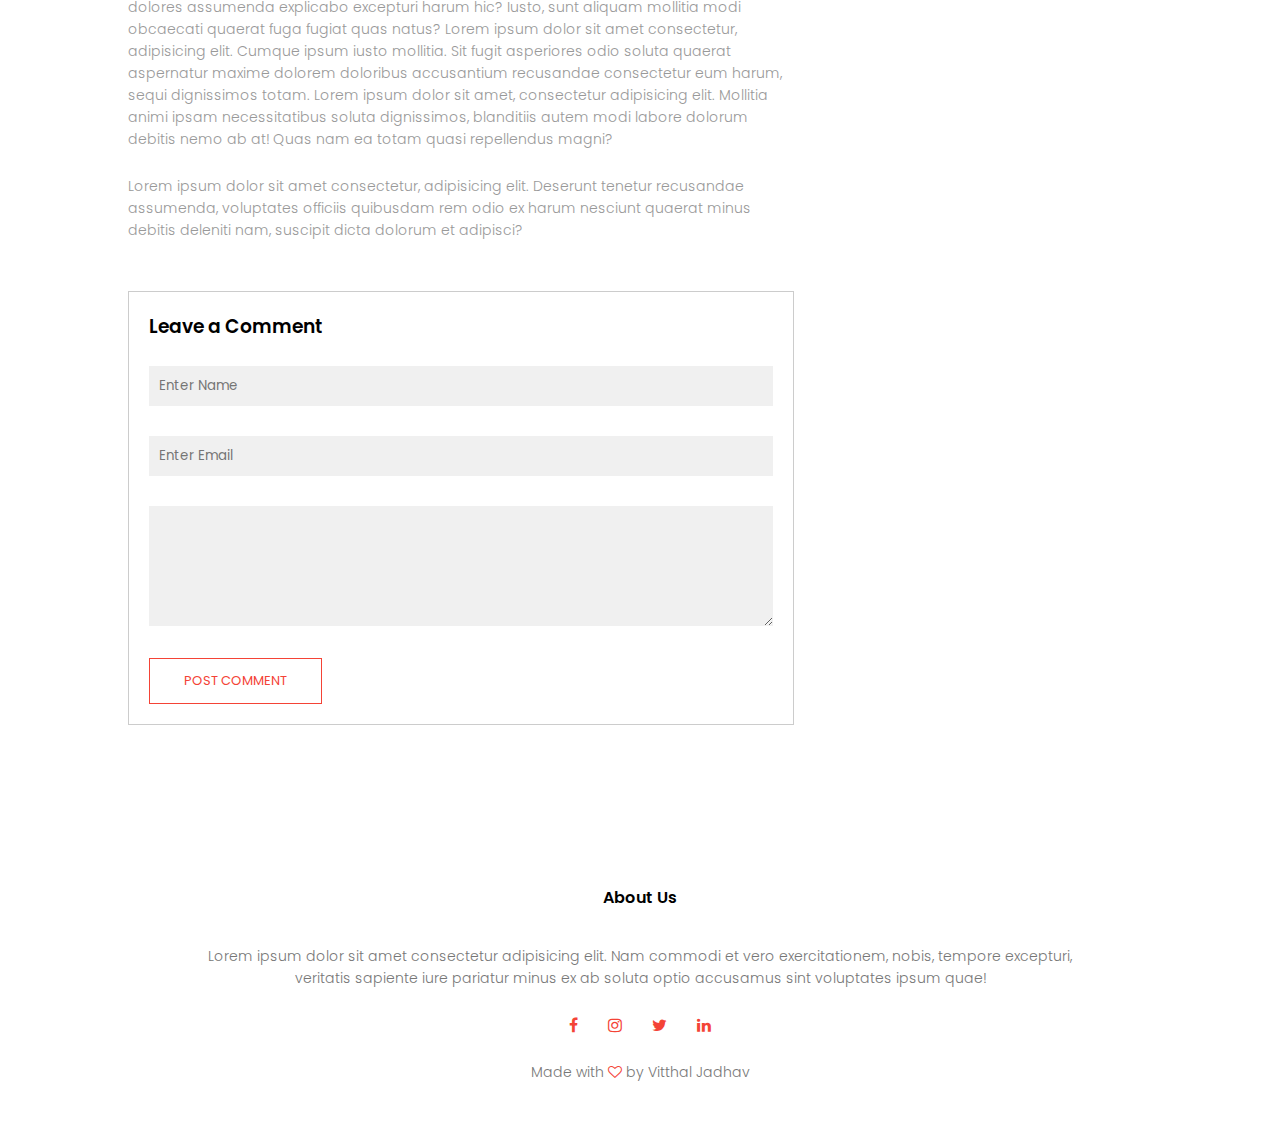
<file: Landing page university/blog.html>
<!DOCTYPE html>
<html lang="en">
<head>
    <meta charset="UTF-8">
    <meta name="viewport" content="width=device-width, initial-scale=1.0">
    <title>University Website Design</title>
    <link rel="stylesheet" href="style.css">
    <link href="https://fonts.googleapis.com/css2?family=Poppins:wght@100;200;300;400;600;700&display=swap" rel="stylesheet">
  <link rel="stylesheet" href="https://cdnjs.cloudflare.com/ajax/libs/font-awesome/4.7.0/css/font-awesome.min.css">
</head>
<body>
    <section class="sub-header">
       <nav>
        <a href="index.html"><img src="eduford_img\logo.png"></a>
        <div class="nav-links" id="navLinks">
            <i class="fa fa-times" aria-hidden="true" onclick="hideMenu()"></i>
            <ul>
                <li><a href="index.html">HOME</a></li>
                <li><a href="about.html">ABOUT</a></li>
                <li><a href="course.html">COURSE</a></li>
                <li><a href="blog.html">BLOG</a></li>
                <li><a href="contact.html">CONTACT</a></li>
            </ul>
        </div>
        <i class="fa fa-bars" aria-hidden="true" onclick="showMenu()"></i>
       </nav> 
     <h1>Our Certificate & Online Programs For 2024</h1>

    </section>
<!-- -----------Blog Page Content------------- -->

<section class="blog-content">
    <div class="row">
        <div class="blog-left">
            <img src="eduford_img/certificate.jpg">
            <h2>Our Certificate & Online Programs For 2024</h2>
        <p>Lorem ipsum dolor sit amet consectetur adipisicing elit. Nisi laborum quae a, hic eius similique recusandae totam doloremque praesentium impedit fugiat, beatae minus ducimus doloribus ea ipsum dolorem deserunt perferendis.
            Lorem ipsum dolor sit amet consectetur adipisicing elit. Soluta voluptates aut error, eos adipisci natus veniam magni asperiores quia suscipit fugiat accusantium sit id voluptatem, exercitationem ullam commodi! Nisi, consequatur.
        </p>
    </br>
            <p>Lorem, ipsum dolor sit amet consectetur adipisicing elit. In aliquam perspiciatis quasi! Dolore consectetur fugiat nulla quam cum. Rem qui magnam excepturi vitae illum est iure? Quas commodi molestiae architecto.
                Lorem ipsum, dolor sit amet consectetur adipisicing elit. Tenetur numquam unde error deserunt aut! Tempora nisi quidem harum, molestiae, aut dolorem non molestias nulla incidunt, excepturi rerum maiores eum dolorum.
                Lorem ipsum dolor, sit amet consectetur adipisicing elit. Quos amet laborum odit, illum aperiam reprehenderit reiciendis unde qui excepturi quasi fugiat cumque voluptates a autem numquam dolores eum deleniti harum!
                Lorem, ipsum dolor sit amet consectetur adipisicing elit. Laborum, obcaecati molestias repudiandae, ad magnam suscipit necessitatibus autem, reiciendis minima vel iste quia fugit reprehenderit eveniet omnis culpa quod porro consequuntur?
                Lorem ipsum dolor sit amet consectetur adipisicing elit. Totam quo facere itaque magnam, repellendus quod cupiditate, optio, quisquam voluptatem amet temporibus ducimus. Debitis ad dolore tempora vel sed! Error, numquam.
            </p>
        <br>
                <p>
                    Lorem ipsum dolor sit amet, consectetur adipisicing elit. Impedit recusandae ipsa illo quia dolores assumenda explicabo excepturi harum hic? Iusto, sunt aliquam mollitia modi obcaecati quaerat fuga fugiat quas natus?
                    Lorem ipsum dolor sit amet consectetur, adipisicing elit. Cumque ipsum iusto mollitia. Sit fugit asperiores odio soluta quaerat aspernatur maxime dolorem doloribus accusantium recusandae consectetur eum harum, sequi dignissimos totam.
                    Lorem ipsum dolor sit amet, consectetur adipisicing elit. Mollitia animi ipsam necessitatibus soluta dignissimos, blanditiis autem modi labore dolorum debitis nemo ab at! Quas nam ea totam quasi repellendus magni?
        
                </p></br>
                <p>
                    Lorem ipsum dolor sit amet consectetur, adipisicing elit. Deserunt tenetur recusandae assumenda, voluptates officiis quibusdam rem odio ex harum nesciunt quaerat minus debitis deleniti nam, suscipit dicta dolorum et adipisci?
                </p>
            
    <div class="comment-box">
        <h3>Leave a Comment</h3>
        <form class="comment-form">
            <input type="text" placeholder="Enter Name">
            <input type="email" placeholder="Enter Email">
            <textarea rows="5" placeholder="Your Comment">
            </textarea>
            <button type="submit" class="hero-btn red-btn">POST COMMENT</button>
        </form>
    </div>
        </div>
    <div class="blog-right">
        <h3>Post Categories</h3>
    <div>
        <span>Business Analytics</span>
        <span>21</span>
    </div>
    <div>
        <span>Data Science</span>
        <span>28</span>
    </div>
    <div>
        <span>Machine Learning</span>
        <span>15</span>
    </div>
    <div>
        <span>Computer Science</span>
        <span>34</span>
    </div>
    <div>
        <span>AutoCAD</span>
        <span>42</span>
    </div>
    <div>
        <span>Journalism</span>
        <span>22</span>
    </div>
    <div>
        <span>Commerce</span>
        <span>30</span>
    </div>

    </div>
    
</section>
    

 <!-- ------Footer------------ -> --> 
  
<section class="footer">
    <h4>About Us</h4>
    <p>Lorem ipsum dolor sit amet consectetur adipisicing elit. Nam commodi et vero exercitationem, nobis, tempore excepturi,<br>veritatis sapiente iure pariatur minus ex ab soluta optio accusamus sint voluptates ipsum quae!</p>
<div class="icons">
    <i class="fa fa-facebook" aria-hidden="true"></i>
    <i class="fa fa-instagram" aria-hidden="true"></i>
    <i class="fa fa-twitter" aria-hidden="true"></i>
    <i class="fa fa-linkedin" aria-hidden="true"></i> 

</div>
<p>Made with <i class="fa fa-heart-o" aria-hidden="true"></i> by Vitthal Jadhav</p>
</section>

<!-- ------JavaSript for Toggle Menu-------- -->
   
   <script>
        var navLinks= document.getElementById("navLinks");
        function showMenu(){
            navLinks.style.right="0";
        }
        function hideMenu(){
            navLinks.style.right="-200px";
        }
    
    </script>
</body>
</html>
</file>
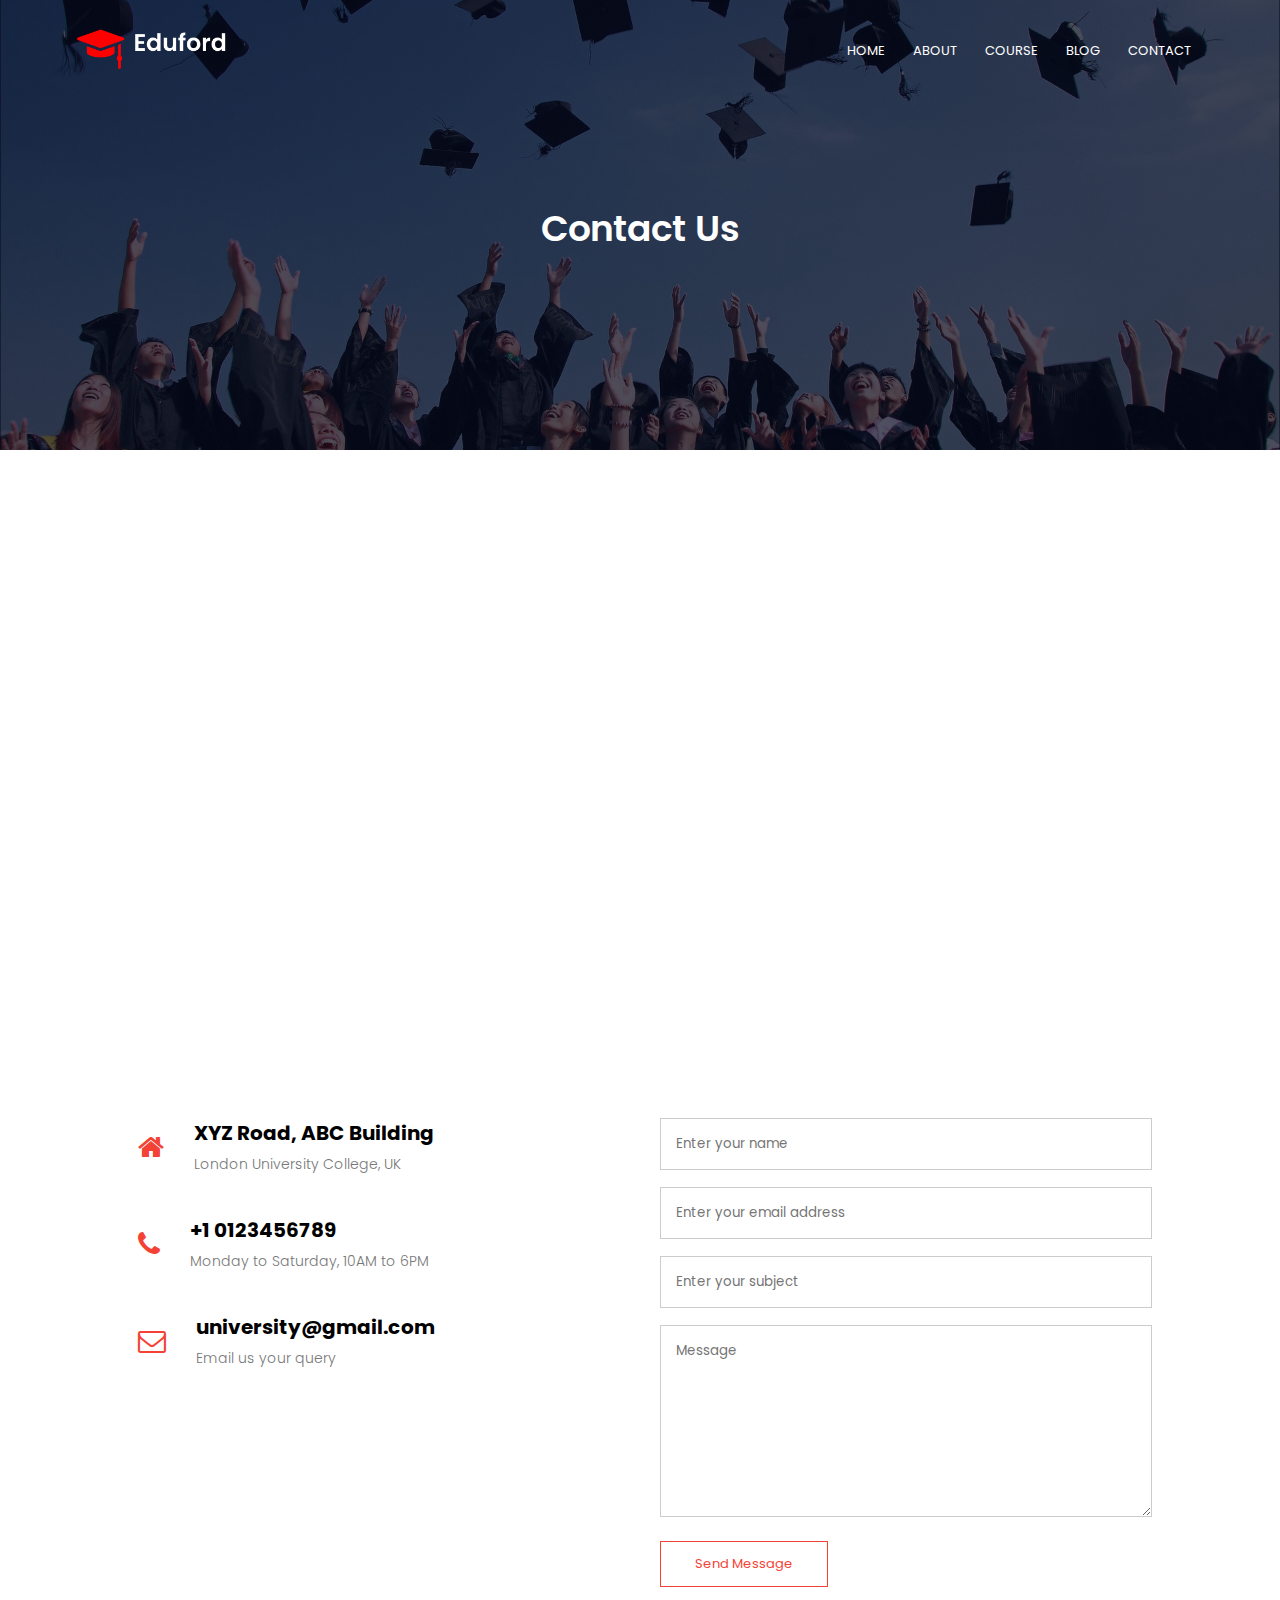
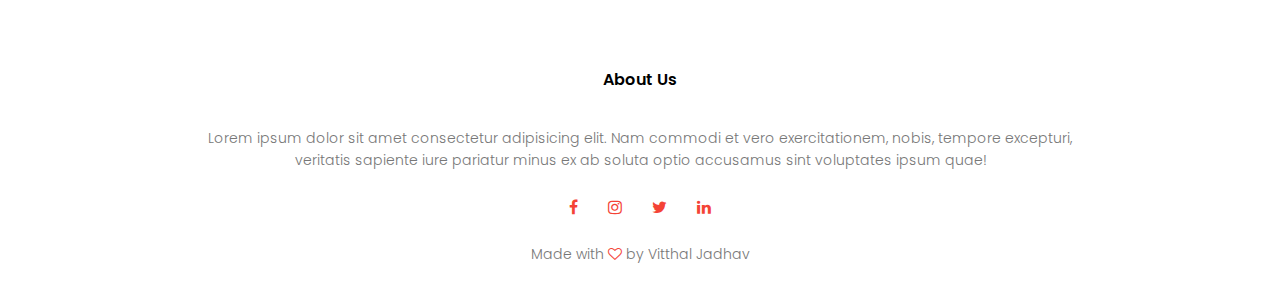
<file: Landing page university/contact.html>
<!DOCTYPE html>
<html lang="en">
<head>
    <meta charset="UTF-8">
    <meta name="viewport" content="width=device-width, initial-scale=1.0">
    <title>University Website Design</title>
    <link rel="stylesheet" href="style.css">
    <link href="https://fonts.googleapis.com/css2?family=Poppins:wght@100;200;300;400;600;700&display=swap" rel="stylesheet">
  <link rel="stylesheet" href="https://cdnjs.cloudflare.com/ajax/libs/font-awesome/4.7.0/css/font-awesome.min.css">
</head>
<body>
    <section class="sub-header">
       <nav>
        <a href="index.html"><img src="eduford_img\logo.png"></a>
        <div class="nav-links" id="navLinks">
            <i class="fa fa-times" aria-hidden="true" onclick="hideMenu()"></i>
            <ul>
                <li><a href="index.html">HOME</a></li>
                <li><a href="about.html">ABOUT</a></li>
                <li><a href="course.html">COURSE</a></li>
                <li><a href="blog.html">BLOG</a></li>
                <li><a href="contact.html">CONTACT</a></li>
            </ul>
        </div>
        <i class="fa fa-bars" aria-hidden="true" onclick="showMenu()"></i>
       </nav> 
     <h1>Contact Us</h1>

    </section>

    <!-- ------------Contact us--------------- -->
    
    <section class="location">

    <iframe src="https://www.google.com/maps/embed?pb=!1m18!1m12!1m3!1d9930.550986348868!2d-0.16160497182321218!3d51.519861653003794!2m3!1f0!2f0!3f0!3m2!1i1024!2i768!4f13.1!3m3!1m2!1s0x48761b2f69173579%3A0xd008c67faecc133e!2sUniversity%20College%20London!5e0!3m2!1sen!2sin!4v1707859089447!5m2!1sen!2sin" width="600" height="450" style="border:0;" allowfullscreen="" loading="lazy" referrerpolicy="no-referrer-when-downgrade">
    </iframe>

</section>

<section class="contact-us">
    <div class="row">
        <div class="contact-col">
            <div>
                <i class="fa fa-home"></i>
                <span>
                    <h5>XYZ Road, ABC Building</h5>
                    <p>London University College, UK</p>
                </span>
            </div>
            <div>
                <i class="fa fa-phone"></i>
            <span>
                <h5>+1 0123456789</h5>
                <p>Monday to Saturday, 10AM to 6PM</p>
            </span>
        </div>
        <div>
            <i class="fa fa-envelope-o"></i>
            <span>
                <h5>university@gmail.com</h5>
                <p>Email us your query</p>
            </span>
        </div></div>
        <div class="contact-col">
          
            <form action="">
                <input type="text" placeholder="Enter your name" required>
                <input type="email" placeholder="Enter your email address" required>
                <input type="text" placeholder="Enter your subject" required>
                <textarea rows="8" placeholder="Message" required></textarea>
                <button type="submit" class="hero-btn red-btn">Send Message</button>
            </form>


        </div>
    </div></div>
</section>
 <!-- ------------Footer------------ -> -->
  
<section class="footer">
    <h4>About Us</h4>
    <p>Lorem ipsum dolor sit amet consectetur adipisicing elit. Nam commodi et vero exercitationem, nobis, tempore excepturi,<br>veritatis sapiente iure pariatur minus ex ab soluta optio accusamus sint voluptates ipsum quae!</p>
<div class="icons">
    <i class="fa fa-facebook" aria-hidden="true"></i>
    <i class="fa fa-instagram" aria-hidden="true"></i>
    <i class="fa fa-twitter" aria-hidden="true"></i>
    <i class="fa fa-linkedin" aria-hidden="true"></i> 

</div>
<p>Made with <i class="fa fa-heart-o" aria-hidden="true"></i> by Vitthal Jadhav</p>
</section>

<!-- ------JavaSript for Toggle Menu-------- -->
   
   <script>
        var navLinks= document.getElementById("navLinks");
        function showMenu(){
            navLinks.style.right="0";
        }
        function hideMenu(){
            navLinks.style.right="-200px";
        }
    
    </script>
</body>
</html>
</file>
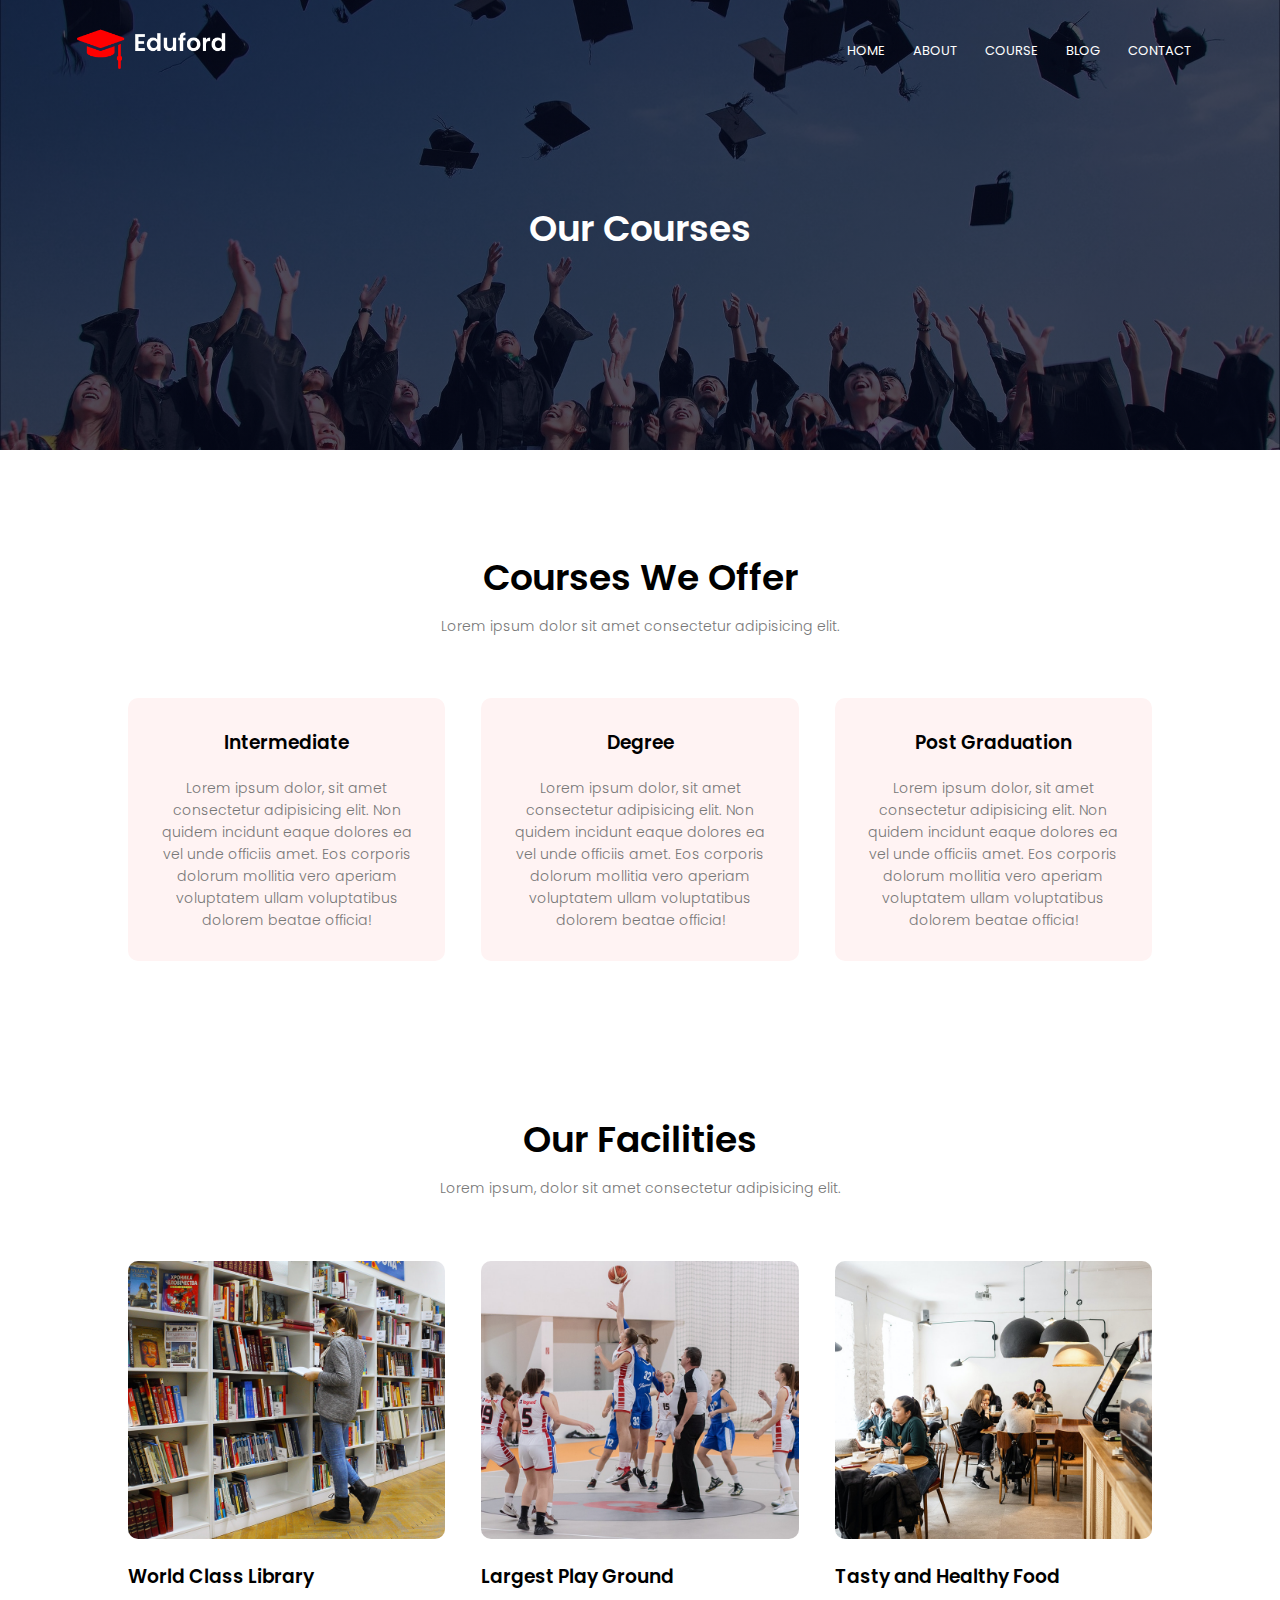
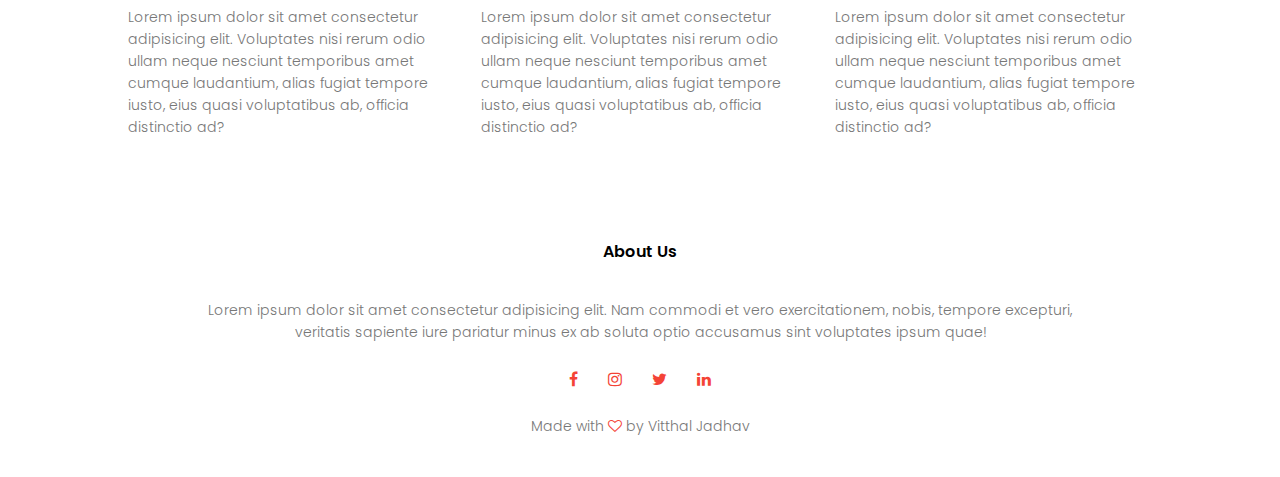
<file: Landing page university/course.html>
<!DOCTYPE html>
<html lang="en">
<head>
    <meta charset="UTF-8">
    <meta name="viewport" content="width=device-width, initial-scale=1.0">
    <title>University Website Design</title>
    <link rel="stylesheet" href="style.css">
    <link href="https://fonts.googleapis.com/css2?family=Poppins:wght@100;200;300;400;600;700&display=swap" rel="stylesheet">
  <link rel="stylesheet" href="https://cdnjs.cloudflare.com/ajax/libs/font-awesome/4.7.0/css/font-awesome.min.css">
</head>
<body>
    <section class="sub-header">
       <nav>
        <a href="index.html"><img src="eduford_img\logo.png"></a>
        <div class="nav-links" id="navLinks">
            <i class="fa fa-times" aria-hidden="true" onclick="hideMenu()"></i>
            <ul>
                <li><a href="index.html">HOME</a></li>
                <li><a href="about.html">ABOUT</a></li>
                <li><a href="course.html">COURSE</a></li>
                <li><a href="blog.html">BLOG</a></li>
                <li><a href="contact.html">CONTACT</a></li>
            </ul>
        </div>
        <i class="fa fa-bars" aria-hidden="true" onclick="showMenu()"></i>
       </nav> 
     <h1>Our Courses</h1>

    </section>

    <!-- ------------Course--------------- -->
    <section class="course">
        <h1>Courses We Offer</h1>
        <p>Lorem ipsum dolor sit amet consectetur adipisicing elit.</p>
        <div class="row">
            <div class="course-col">
                <h3>Intermediate</h3>
                <p>Lorem ipsum dolor, sit amet consectetur adipisicing elit. Non quidem incidunt eaque dolores ea vel unde officiis amet. Eos corporis dolorum mollitia vero aperiam voluptatem ullam voluptatibus dolorem beatae officia!</p>
            </div>
            <div class="course-col">
                <h3>Degree</h3>
                <p>Lorem ipsum dolor, sit amet consectetur adipisicing elit. Non quidem incidunt eaque dolores ea vel unde officiis amet. Eos corporis dolorum mollitia vero aperiam voluptatem ullam voluptatibus dolorem beatae officia!</p>
            </div>
            <div class="course-col">
                <h3>Post Graduation</h3>
                <p>Lorem ipsum dolor, sit amet consectetur adipisicing elit. Non quidem incidunt eaque dolores ea vel unde officiis amet. Eos corporis dolorum mollitia vero aperiam voluptatem ullam voluptatibus dolorem beatae officia!</p>
            </div>
        </div>
    </section>

    <!-- -----------Facilities----------- -->

    
<section class="facilities">
    <h1>Our Facilities</h1>
    <p>Lorem ipsum, dolor sit amet consectetur adipisicing elit.</p>

    <div class="row">
        <div class="facilities-col">
            <img src="eduford_img/library.png">
            <h3>World Class Library</h3>
            <p>Lorem ipsum dolor sit amet consectetur adipisicing elit. Voluptates nisi rerum odio ullam neque nesciunt temporibus amet cumque laudantium, alias fugiat tempore iusto, eius quasi voluptatibus ab, officia distinctio ad?</p>
        </div>
        <div class="facilities-col">
            <img src="eduford_img/basketball.png">
            <h3>Largest Play Ground</h3>
            <p>Lorem ipsum dolor sit amet consectetur adipisicing elit. Voluptates nisi rerum odio ullam neque nesciunt temporibus amet cumque laudantium, alias fugiat tempore iusto, eius quasi voluptatibus ab, officia distinctio ad?</p>
            
        </div>
        <div class="facilities-col">
            <img src="eduford_img/cafeteria.png">
            <h3>Tasty and Healthy Food</h3>
            <p>Lorem ipsum dolor sit amet consectetur adipisicing elit. Voluptates nisi rerum odio ullam neque nesciunt temporibus amet cumque laudantium, alias fugiat tempore iusto, eius quasi voluptatibus ab, officia distinctio ad?</p>
            
        </div>
    </div>
</section>

 <!-- ------Footer------------ -> --> 
  
<section class="footer">
    <h4>About Us</h4>
    <p>Lorem ipsum dolor sit amet consectetur adipisicing elit. Nam commodi et vero exercitationem, nobis, tempore excepturi,<br>veritatis sapiente iure pariatur minus ex ab soluta optio accusamus sint voluptates ipsum quae!</p>
<div class="icons">
    <i class="fa fa-facebook" aria-hidden="true"></i>
    <i class="fa fa-instagram" aria-hidden="true"></i>
    <i class="fa fa-twitter" aria-hidden="true"></i>
    <i class="fa fa-linkedin" aria-hidden="true"></i> 

</div>
<p>Made with <i class="fa fa-heart-o" aria-hidden="true"></i> by Vitthal Jadhav</p>
</section>

<!-- ------JavaSript for Toggle Menu-------- -->
   
   <script>
        var navLinks= document.getElementById("navLinks");
        function showMenu(){
            navLinks.style.right="0";
        }
        function hideMenu(){
            navLinks.style.right="-200px";
        }
    
    </script>
</body>
</html>
</file>
<file: Calculator/style.css>
* {
	margin: 0;
	padding: 0;
	box-sizing: border-box;
	font-family: sans-serif;
}

.app {
	display: flex;
	justify-content: center;
	align-items: center;
	height: 100vh;
}

.calculator {
	background-color: #22252D;
	width: 100%;
	max-width: 375px;
	min-height: 640px;
	display: flex;
	flex-direction: column;
	border-radius: 1.5rem;
	overflow: hidden;
}

.display {
	min-height: 200px;
	padding: 1.5rem;
	display: flex;
	justify-content: flex-end;
	align-items: flex-end;
	color: white;
	text-align: right;
	flex: 1 1 0%;
}

.display .content {
	display: flex;
	flex-direction: column;
	justify-content: flex-end;
	width: 100%;
	max-width: 100%;
	overflow: auto;
}

.display .input {
	width: 100%;
	font-size: 1.25rem;
	margin-bottom: 0.5rem;
}

.display .output {
	font-size: 3rem;
	font-weight: 700;
	width: 100%;
	white-space: nowrap;
}

.display .operator {
	color: #EB6666;
}

.display .brackets,
.display .percent {
	color: #26FED7;
}

.keys {
	background-color: #292D36;
	padding: 1.5rem;
	border-radius: 1.5rem 1.5rem 0 0;
	display: grid;
	grid-template-columns: repeat(4, 1fr);
	grid-template-rows: repeat(5, 1fr);
	grid-gap: 1rem;
	box-shadow: 0px -2px 16px rgba(0, 0, 0, 0.2);
}

.keys .key {
	position: relative;
	cursor: pointer;

	display: block;
	height: 0;
	padding-top: 100%;
	background-color: #262933;
	border-radius: 1rem;
	transition: 0.2s;
	user-select: none;
}

.keys .key span {
	position: absolute;
	top: 50%;
	left: 50%;
	transform: translate(-50%, -50%);

	font-size: 2rem;
	font-weight: 700;
	color: #FFF;
}

.keys .key:hover {
	box-shadow: inset 0px 0px 8px rgba(0, 0, 0, 0.2);
}

.keys .key.operator span {
	color: #EB6666;
}

.keys .key.action span {
	color: #26FED7;
}
</file>
<file: Landing page university/style.css>
*{
    margin:0;
    padding:0;
    font-family: "Poppins", sans-serif;
}
.header{
    min-height: 100vh;
    width :100%;
    background-image: linear-gradient(rgba(4,9,30,0.7),rgba(11, 25, 83, 0.7)),url(eduford_img/banner.png);
    background-position: center;
    background-size: cover;
    position: relative;
}
nav{
    display: flex;
    padding: 2% 6%;
    justify-content: space-between;
    align-items: center;
}
nav img{
    width: 150px;
}
.nav-links{
    flex:1;
    text-align:right;
}
.nav-links ul li{
    list-style: none;
    display: inline-block;
    padding: 8px 12px;
    position: relative;
}
.nav-links ul li a{
    color: white;
    text-decoration: none;
    font-size: 13px;
}
.nav-links ul li:after{
    content: '';
    width: 0%;
    height: 2px;
    background: #f44336;
    display: block;
    margin: auto;
    transition: 0.5s;
}
.nav-links ul li:hover::after{
    width: 100%;

}
.text-box{
    width: 90%;
    color: #fff;
    position: absolute;
    top:50%;
    left:50%;
    transform:translate(-50%,-50%);
    text-align: center; 
}
.text-box h1{
    font-size: 62px;
}
.text-box p{
    margin:10px 0 40px;
    font-size: 14px;
    color: #fff;
}
.hero-btn {
    display: inline-block;
    text-decoration: none;
    color:#fff;
    border: 1px solid #fff;
    padding: 12px 34px;
    font-size: 13px;
    background: transparent;
    position: relative;
    cursor: pointer;
}
.hero-btn:hover{
    border: 1px solid #f44336;
    background: #f44336;
    transition: 1s;
}
nav .fa{
    display: none;
}
@media(max-width: 700px){
    /* body{
        overflow-x: hidden;
    } */
    .header {
        overflow-x: hidden;
    }

    .text-box h1{
        font-size: 20px;
        
        
    }
    
    .nav-links ul li{
        display: block;
        
    }
    .nav-links{
        position: absolute;
        background: #f44336;
        height: 100vh;
        width: 200px;
        top:0;
        right: -200px;
        text-align: left;
        z-index:2;
        transition: 1s;
        
    }
    nav .fa{
        display: block;
        color: #fff;
        margin: 10px;
        font-size: 22px;
        cursor: pointer;
        
    }
    .nav-links ul{
        padding: 30px;
    
        
    }
    
}
/* ------Course------- */
.course{
     width: 80%;
     margin:auto;
     text-align:center;
     padding-top: 100px;  
}
h1{
   font-size: 36px;
   font-weight: 600; 
}
p{
    color: #777;
    font-size: 14px;
    font-weight: 300;
    line-height: 22px;
    padding: 10px;
}
.row{
    margin-top:5% ;
    display: flex ;
    justify-content: space-between;
}
.course-col{
    flex-basis: 31%;
    background: #fff3f3;
    border-radius: 10px;
    margin-bottom:5% ;
    padding: 20px 12px;
    box-sizing: border-box;
    transition: 0.5s;
}
h3{
    text-align: center;
    font-weight: 600;
    margin: 10px 0;
}
.course-col:hover{
    box-shadow: 0 0 20px 0px rgba(0,0,0,0.2);
}
@media(max-width: 700px){
    .row{
        flex-direction:column;
    }
  /* .course .facilities .footer{
        overflow-x: hidden;
    } */
}
/* ----------Campus------- */
.campus{
    width: 80%;
    margin: auto;
    padding-top: 50px;
    text-align: center;
}
.campus-col{
   flex-basis:32%;
   border-radius:10px;
   margin-bottom:30px;
  position: relative;
   overflow: hidden;
}
.campus-col img{
    width:100%;
    display: block;
}
.layer{
    background:transparent;
    height:100%;
    width:100%;
    position: absolute;
    top:0;
    left: 0;
    transition: 0.5s;
}
.layer:hover{
    background: rgba(226,0,0,0.7);
}
.layer h3{
    width: 100%;
    font-weight: 500;
    color: #fff;
    font-size:26px;
    bottom:0;
    left:50%;
    transform: translate(-50%);
    position: absolute;
    transition: 0.5s;
}
.layer:hover h3{
    bottom: 49%;
    opacity:1;
}

/* --------------Facilities---------- */

.facilities{
    width: 80%;
    margin:auto;
    text-align: center;
    padding-top: 100px;
}
.facilities-col{
    flex-basis: 31%;
    border-radius: 10px;
    margin-bottom: 5%;
    text-align:left;
}
.facilities-col img{
    width: 100%;
    border-radius: 10px;
}
.facilities-col p{
    padding: 0;
}
.facilities-col h3{
    margin-top: 16px;
    margin-bottom:15px;
    text-align:left;
}

/*---------------- testominals--------------- */

.testimonials{
    width: 80%;
    margin:auto;
    padding-top: 100px;
    text-align: center;
}
.testimonials-col{
    flex-basis: 44%;
    border-radius: 10px;
    margin-bottom: 5%;
    text-align: left;
    background: #fff3f3;
    padding: 25px;
    cursor: pointer;
    display: flex;
}
.testimonials-col img{
    height: 40px;
    margin-left: 5px;
    margin-right: 30px;
    border-radius: 50%;
}
.testimonials-col p{
    padding: 0;
}
.testimonials-col h3{
    margin-top: 15px;
    text-align: left;
}
.testimonials-col .fa{
    color: #f44336;
}
@media(max-width:700px){
    .testimonials-col img{
        margin-left: 0px;
        margin-right: 15px;
    }
}

/* ----------------Call to Action----------- */

.cta {
    margin: 100px auto;
    width:80%;
    background-image:linear-gradient(rgba(0,0,0,0.7),rgba(0,0,0,0.7)),url(eduford_img/banner2.jpg);
    background-position: center;
    background-size: cover;
    border-radius: 10px;
    text-align: center;
    padding: 100px 0;
}
.cta h1{
    color: #fff;
    margin-bottom: 40px;
    padding: 0;
}
@media(max-width: 700px){
    .cta h1{
        font-size: 24px;
    }
}

/* ----------------Footer--------------- */

.footer{
    width: 100;
    text-align: center;
    padding: 30px 0;
}
.footer h4{
    margin-bottom: 25px;
    margin-top: 20px;
    font-weight: 600;
}
.icons .fa{
    color:#f44336;
    margin:0 13px;
    cursor: pointer;
    padding: 18px 0;
}
.fa-heart-o{
    color: #f44336;
}

/* --------------About us page------------------- */
.sub-header{
    height: 50vh;
    width:100%;
    background-image:linear-gradient(rgba(4,9,30,0.7),rgba(4,9,30,0.7)),url(eduford_img/background.jpg) ;
    background-position: center;
    background-size: cover;
    text-align: center;
    color: #fff;
}
.sub-header h1{
    margin-top: 100px;
}
.about-us{
    width:80%;
    margin: auto;
    padding-top: 80px;
    padding-bottom: 50px;
}
.about-col{
    flex-basis: 48%;
    padding: 30px 2px;
}
.about-col img{
    width:100%;
}
.about-col h1{
    padding-top: 0;
}
.about-col p{
    padding: 15px 0 25px;
}
.red-btn{
    border: 1px solid #f44336;
    background: transparent;
    color: #f44336;
}
.red-btn:hover{
    color:#fff;
}
.blog-content{
    width: 80%;
    margin: auto;
    padding: 60px 0;
}
.blog-left{
    flex-basis:65%;
}
.blog-left img{
    width: 100%;
}
.blog-left h2{
    color: #222;
    font-weight: 600;
    margin: 30px 0 ;
}
.blog-left p{
    color: #999;
    padding: 0;
}

.blog-right{
    flex-basis: 32%;
}
.blog-right h3{
    background: #f44336;
    color:#fff;
    padding: 7px 0;
    font-size: 16px;
    margin-bottom: 20px;
}
.blog-right div{
    display: flex;
    align-items: center;
    justify-content: space-between;
    color: #555;
    padding: 8px;
    box-sizing: border-box;
}
.comment-box{
    border: 1px solid #ccc;
    margin:50px 0;
    padding: 10px 20px;
}
.comment-box h3{
    text-align: left;
}
.comment-form input, .comment-form textarea{
    width: 100%;
    padding: 10px;
    margin:15px 0;
    box-sizing: border-box;
    border: none;
    outline: none;
    background: #f0f0f0;
}
.comment-form button {
    margin: 10px 0;
}
@media(max-width: 700px){
    .sub-header h1{
        font-size: 24px;
    }
}

/* -------------Contact Us PAge------------ */
.location{
    width: 80%;
    margin:auto;
    padding: 80px 0;
}
.location iframe{
    width:100%;
}
.contact-us{
    width: 80%;
    margin: auto;
}
.contact-col{
    flex-basis: 48%;
    margin-bottom:30px;
}
.contact-col div{
     display: flex;
     align-items:center;
     margin-bottom: 40px;
}
.contact-col div .fa{
    font-size: 28px;
    color: #f44336;
    margin: 10px;
    margin-right: 30px;
}
.contact-col div p{
    padding: 0;
}
.contact-col div h5{
    font-size: 20px;
    margin-bottom: 5px;
    color:#555
    font-weight: 400;
}
.contact-col input,.contact-col textarea{
    width: 100%;
    padding: 15px;
    margin-bottom:17px;
    outline:none;
    border:1px solid #ccc;
    box-sizing: border-box;
}
</file>
<file: Portfolio/app.css>
* {
    margin: 0;
    padding: 0;
    box-sizing: border-box;
    text-decoration: none;
    list-style: none;
    font-family: 'Trebuchet MS', 'Lucida Sans Unicode', 'Lucida Grande', 'Lucida Sans', Arial, sans-serif;
    outline: none;
}
:root{
    --color-white:#ffffff;
    --color-light:#828282;
    --color-primary:#12c9e1;
    --color-dark:#212121;
    --color-border:#7e686895;
    --color-bg:#171717;

}
body{
    background: var(--color-bg);
    color: var(--color-white);
}
  h1{
    font-size: 35px;
    font-weight: 400;
    color: white;
    line-height: 30px;
    margin: 1rem 0;
    
    
 }
h2{
    font-size: 36px;
    font-weight: 500;
    line-height: 30px;
    color:var(--color-border);

}
h4{
    font-size: 20px;
    font-weight: 600;
    line-height: 31px;
    color:var(--color-primary);

}
h5{
    font-size: 18px;
    font-weight: 500;
    line-height: 20px;
    color:white;

}
p{
    color:var(--color-white);
    font-size: 17px;
    line-height: 23px;
}
.btn{
    
    display: inline-block;
    width: fit-content;
    border: 1px solid white;
    padding: 12px 30px;
    font-size: 15px;
    font-weight: 500;
    transition: .4s ease;
    color:#ffff;
    border-radius: 6px;
}
.btn:hover{
    background: white;
    color: var(--color-bg);
    border-color:transparent ;
}
.btn-primary{
    background: var(--color-primary);
    border-color: transparent;
    
}
.container{
    max-width: 160px;
    width: 90%;
    margin: 0 auto;
    
}
nav{
    height: 5rem;
    width: 100%;
    position:fixed ;
    top:0;
    right: 0;
    
}
.nav-container  {
  
  height: 100%;
  justify-content: center;
  align-items: center;
  display: flex;

}

ul {
    display: block;
    list-style-type: disc;
    margin-block-start: 1em;
    margin-block-end: 1em;
    margin-inline-start: 950px;
    margin-inline-end:100px;
    padding-inline-start: 40px;
    
}
.logo h2{
    color: white;
    font-size: 32px;
}
.nav-container ul{
    display: flex;
    align-items: center;
    gap:40px;
}
.nav-container ul li a{
    color: #ffffff;
    font-size: 16px;
    font-weight: 400;
    transition: .4s ease;
    
}
.nav-container ul li a:hover{
    color:var(--color-primary);
}
span{
     
    color: var(--color-primary);
    text-shadow:0 0 10px blueviolet;
    
}
header{
    margin-top: 190px;
    

    
}


.header-container{
    display: grid;
    grid-template-columns: 548% 120%;
    align-items: center;
    margin-left: 20%;
}
img{
    width: 170%;
    display: block;
    
    
}
.header-container p{
    width: 90%;
    margin: 2rem 0 1rem;
    font-style:normal;
}
.name{
    width: 50px;
    font-size: 60px;
    font-weight: 500;
}
.header-container h5{
    margin: 1rem 0;
    color: var(--color-light);
}
.header-action-aria{
    display: flex;
    gap: 10px;
    align-items: center;
}
#About{
    padding-top:70px;
}
section>h1{
    text-align: center;
    margin-bottom: 44px;
    margin-top: 158px;
}
.about-container p{
    
    margin: 4px auto;
    width: 62%;
    position: absolute;
    margin-left: -26%;
    font-style:normal;
    font-weight: 55px;
    text-align: center;
    font-size: 25px;

    
}
    
    

.about-content{
margin-top: 600%;
display: grid;
margin: 280px 18%;
grid-template-columns: repeat(4,1fr);
justify-content: center;
align-items: center;



}
.about-article{
    display: flex;
    justify-content: center;
    align-items: center;
    flex-direction: column;
    margin: auto;
    gap: 10px;
    text-align: center;
}
.about-article img{
    width: 62px;
}
#Services{
    padding-top: 8px;
    
}

.services-container{
    display: grid;
    grid-template-columns: repeat(3,1fr);
    gap:60px;
    margin-top: 100px;
   justify-content: center;
}
.services-article{
    background: var(--color-dark);
    display: flex;
    flex-direction: column;
    gap: 30px;
    padding: 50px;
    border-bottom: 4px solid transparent;
}
.services-article:hover{
    border-color: var(--color-primary);
}
.services-article img{
    width: 40px;
}
.services-article p{
    font-family:'Times New Roman', Times, serif;
}









#skills{
    padding-top: -1px;
    
}

.skills-container{
    display: grid;
    grid-template-columns: repeat(4,1fr);
    gap:60px;
    margin-top: 100px;
   justify-content: center;
   text-align: center;

}
.skill-article{
    background: var(--color-dark);
    display: flex;
    flex-direction: column;
    text-align: center;
    justify-content: center;
    padding:16px 90px;
    border-radius: 14px;
    
    border-bottom: 4px solid transparent;
}
.skill-article:hover{
    border-color: var(--color-primary);
    
}

#Blog .row{
    width: 80%;
    margin: auto;
}
#Blog .row .header{
    width: 60%;
    text-align: center;
    margin: auto;
}
#Blog .row .header h1{
   padding-top: 280px;
   gap: 19px;
}
 .header h1{
  margin:29px ;
}
#Blog .row .header p{
    margin-top: 15px;
    font-size: 18px;
    line-height: 1.3;
}
.content .card img{
    width: 100% ;
    height: auto;
    
}
.content .card p{
    font-size: 20px;
    line-height: 1.2;
}
.content{
 display: flex;
  align-items:center;
  justify-content:space-between;
  margin: 44px;
  
}
.content .card{
    flex: 2;
    margin: 50px 50px;
    box-shadow: 0px  4px 0px rgba(0,0,0,0,1);
    background-color: #212121;
    border-radius: 19px;
}


#Contact{
    padding-top: 120px;
}
.contatact-container{
    margin-top: 80px;
}
form{
    width: 60%;
    margin: 0 auto;
    position: absolute;
    margin-left: -25%;
}
.form-top{
    display: grid;
    grid-template-columns: 1fr 1fr;
    gap:40px
}
form input{
    padding: 10px;
    background: transparent;
    margin-bottom: 30px;
    color: var(--color-light);
    border: none;
    box-shadow: 0 1px 0 0 var(--color-border);
    transition: .4s ease;
    font-size: 15px;
    line-height: 18px;
    font-weight: 500;
}
form input:focus{
    border-bottom: 1px solid blueviolet;
    color:var(--color-primary);
    box-shadow: none;
}
.form-bottom{
    display: flex;
    flex-direction: column;
    gap: 30px;
    align-items: center;
}
.form-bottom textarea{
    width: 100%;
    padding: 9px;
    height: 100px;
    background: transparent;
    resize: none;
    font-size: 14px;
    line-height: 18px;
    font-weight: 500;
    margin-top: 17px;
    border: 1px solid var(--color-border);
    color: var(--color-primary);
}
.form-bottom textarea :focus{
border-bottom: 1px solid blueviolet;
}

footer{
    margin-top:500px ;
    margin-bottom: 40px ;
    text-align: center;
    color:var(--color-border);
}
.naWinScroll{
    background: var(--color-dark);
    box-shadow: 0 0.1rem rgba(0,0,0,0,7);
}
</file>
